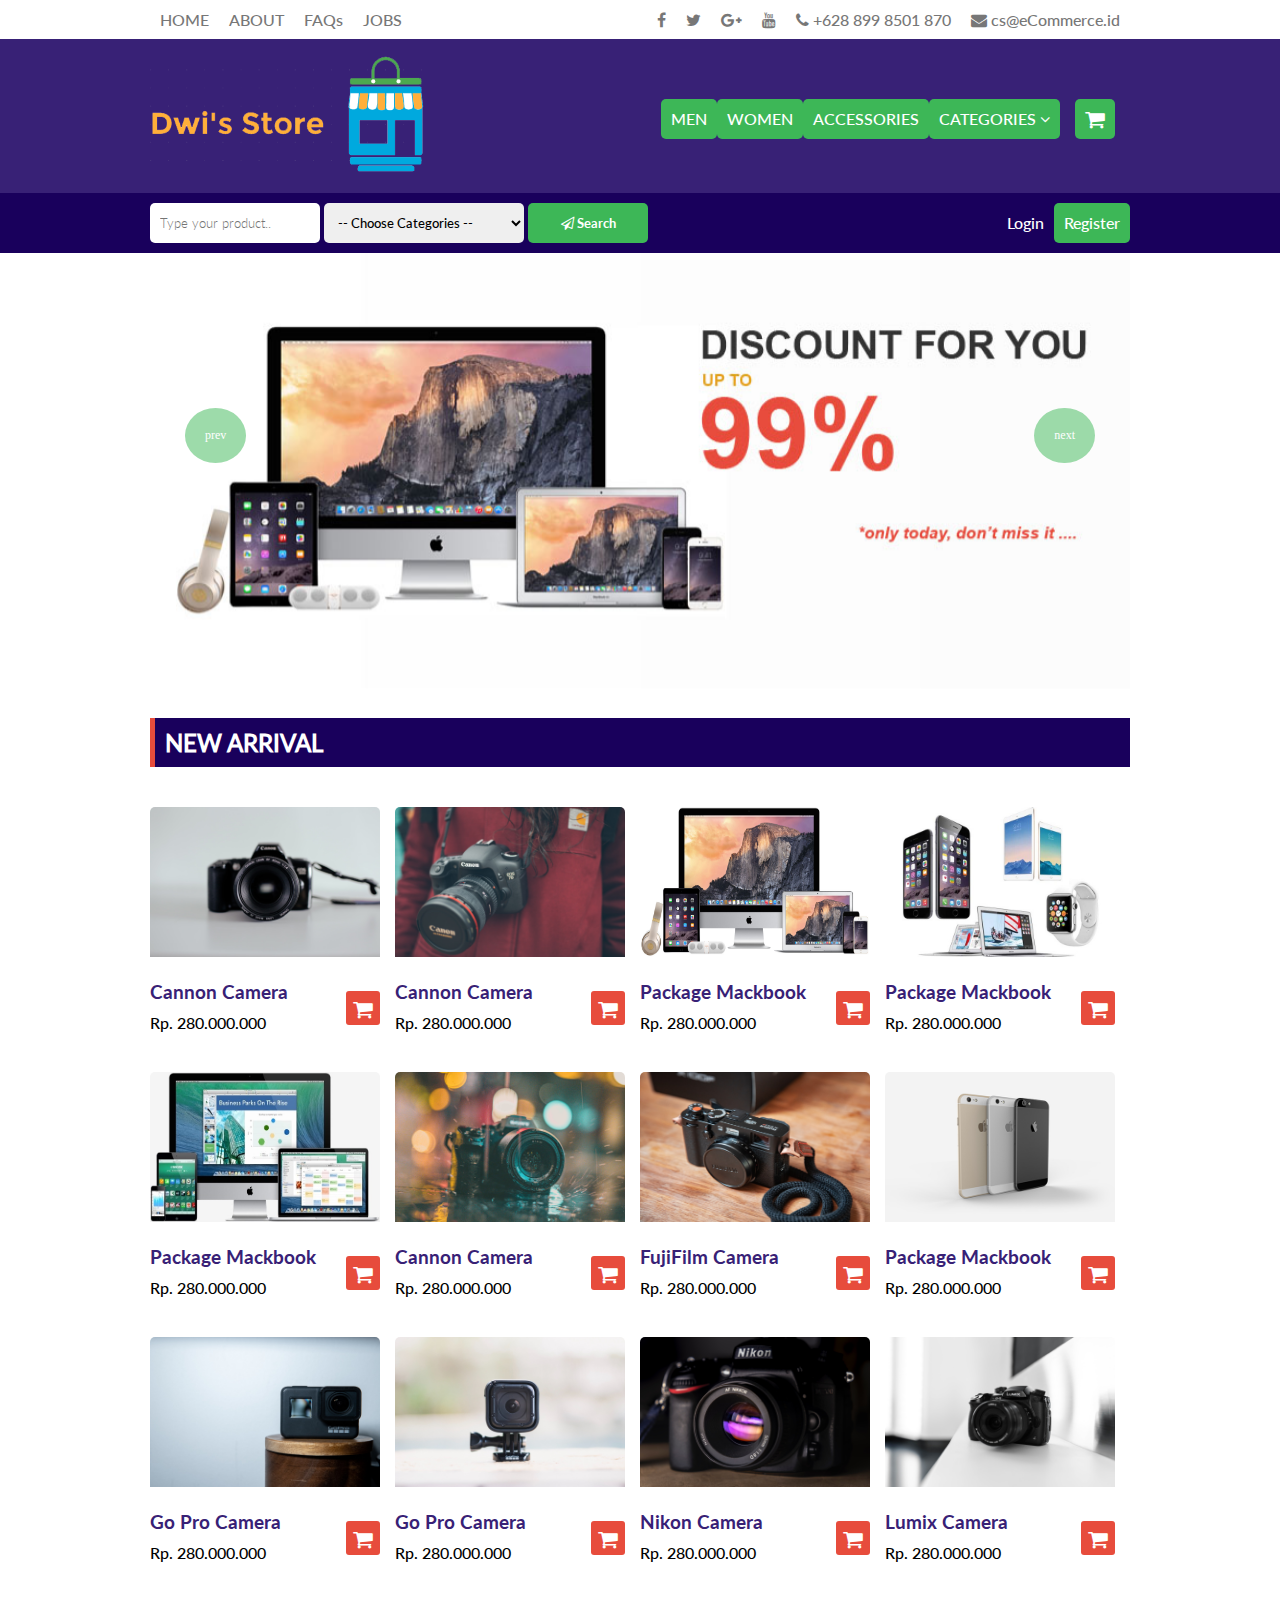
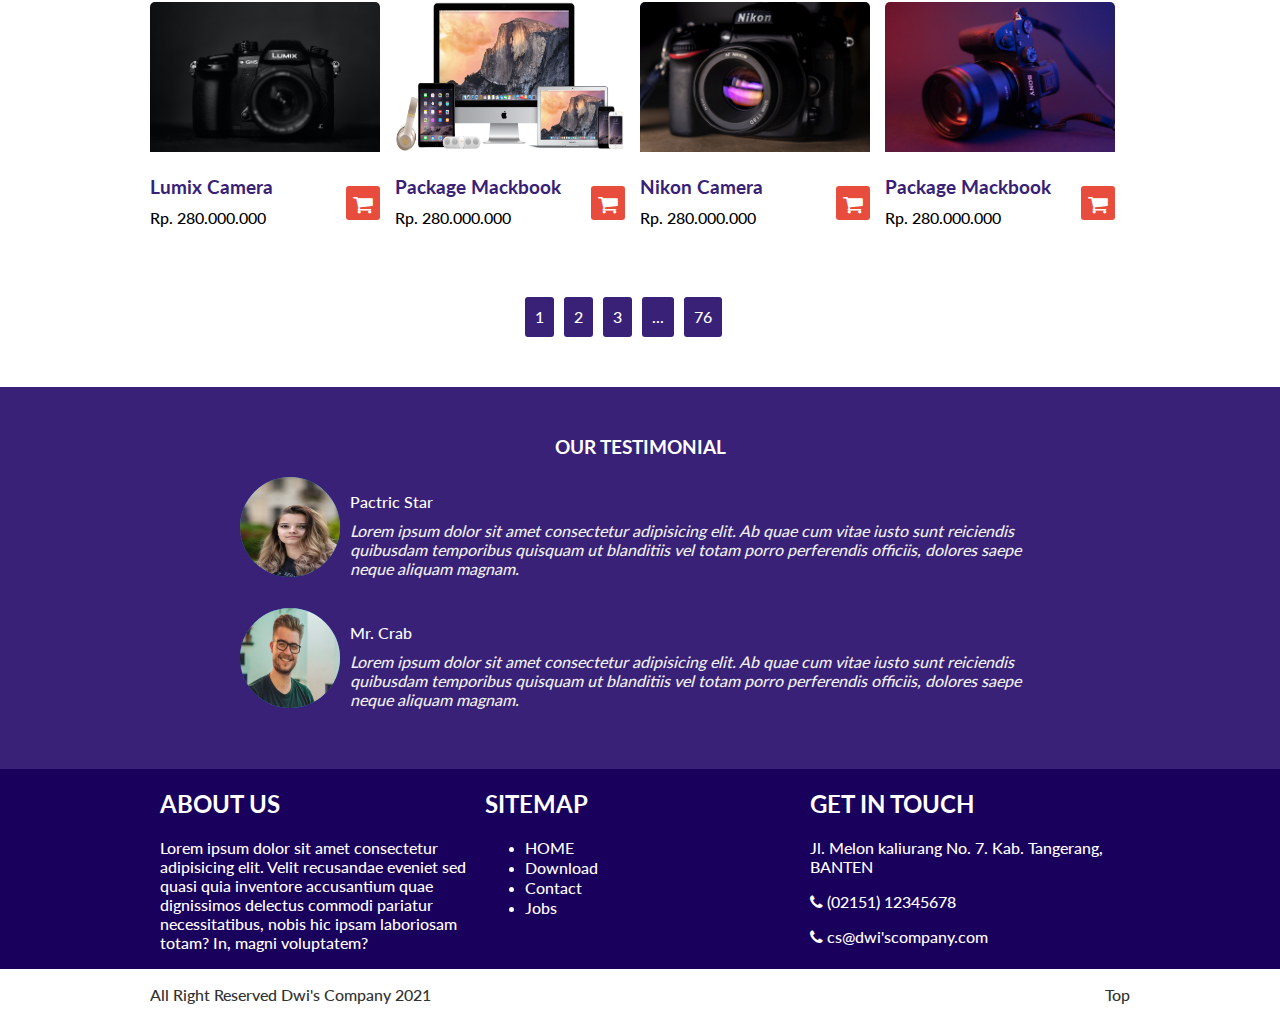
<file: index.html>
<!DOCTYPE html>
<html lang="en">
	<head>
		<title>E-Commerce</title>
		<meta charset="UTF-8" />
		<meta name="viewport" content="width=device-width, initial-scale=1" />
		<link type="text/css" rel="stylesheet" href="css/main.css" />
		<link type="text/css" rel="stylesheet" href="css/animate.css" />
		<link type="text/css" rel="stylesheet" href="css/font-awesome.min.css" />
		<link type="text/css" rel="stylesheet" href="css/owl.theme.css" />
		<link type="text/css" rel="stylesheet" href="css/owl.transitions.css" />
		<link type="text/css" rel="stylesheet" href="css/owl.carousel.css" />
	</head>
	<body>
		<!-- navbar-small -->
		<div class="navbar-small">
			<div class="container">
				<ul class="left">
					<li><a href="index.html">HOME</a></li>
					<li><a href="index.html">ABOUT</a></li>
					<li><a href="index.html">FAQs</a></li>
					<li><a href="index.html">JOBS</a></li>
				</ul>
				<ul class="right">
					<li>
						<a href="http://www.facebook.com"><i class="fa fa-facebook"></i></a>
					</li>
					<li>
						<a href="http://www.twitter.com"><i class="fa fa-twitter"></i></a>
					</li>
					<li>
						<a href="http://www.plus.google.com"
							><i class="fa fa-google-plus"></i
						></a>
					</li>
					<li>
						<a href="http://www.youtube.com"><i class="fa fa-youtube"></i></a>
					</li>
					<li>
						<a href="callto:"><i class="fa fa-phone"></i> +628 899 8501 870</a>
					</li>
					<li>
						<a href="mailto:98dwiyulianto@gmail.com"
							><i class="fa fa-envelope"></i> cs@eCommerce.id</a
						>
					</li>
				</ul>
			</div>
		</div>
		<!-- end navbar-small -->

		<!-- header -->
		<div class="header">
			<div class="container">
				<div class="logo">
					<a href="index.html"><img src="images/logo-dwistore.png" alt="" /></a>
				</div>
				<ul class="right">
					<li><a href="category.html">MEN</a></li>
					<li><a href="category.html">WOMEN</a></li>
					<li><a href="category.html">ACCESSORIES</a></li>
					<li>
						<a href="category.html"
							>CATEGORIES <i class="fa fa-angle-down"></i
						></a>
						<ul>
							<li><a href="category.html">TREND</a></li>
							<li><a href="category.html">OLD</a></li>
							<li><a href="category.html">MUZZY</a></li>
							<li><a href="category.html">OTHERS</a></li>
						</ul>
					</li>
					<li class="cart">
						<a href="cart.html"><i class="fa fa-shopping-cart fa-lg"></i></a>
					</li>
				</ul>
			</div>
		</div>
		<!-- end header -->

		<!-- header-small -->
		<div class="header-small">
			<div class="container">
				<div class="left">
					<form action="result.html" method="">
						<input
							type="text"
							name="name"
							class="field"
							placeholder="Type your product.."
						/>
						<select name="" id="" class="select">
							<option value="">-- Choose Categories --</option>
							<option value="">MEN</option>
							<option value="">WOMEN</option>
							<option value="">ACCESSORIES</option>
							<option value="">OTHER</option>
						</select>
						<button type="submit" class="submit">
							<i class="fa fa-send-o"></i> Search
						</button>
					</form>
				</div>
				<div class="right">
					<ul>
						<li><a href="login.html">Login</a></li>
						<li class="register"><a href="register.html">Register</a></li>
					</ul>
				</div>
			</div>
		</div>
		<!-- end header-small -->

		<!-- banner-slider -->
		<div class="banner-slider">
			<div class="container">
				<div id="owl-banner-slider" class="owl-carousel owl-theme">
					<div class="item">
						<img src="images/banner1.jpg" alt="Diskon Saat Ini" />
					</div>
					<div class="item">
						<img src="images/banner2.jpg" alt="Diskon Saat Ini" />
					</div>
					<div class="item">
						<img src="images/banner3.jpg" alt="Diskon Saat Ini" />
					</div>
					<div class="item">
						<img src="images/banner1.jpg" alt="Diskon Saat Ini" />
					</div>
					<div class="item">
						<img src="images/banner2.jpg" alt="Diskon Saat Ini" />
					</div>
					<div class="item">
						<img src="images/banner3.jpg" alt="Diskon Saat Ini" />
					</div>
				</div>
			</div>
		</div>
		<!-- end banner-slider -->

		<!-- content product -->
		<div class="content-product">
			<div class="container">
				<h2 class="header-title">NEW ARRIVAL</h2>
				<div class="product">
					<div class="image">
						<img src="images/product/Cannon-EF.jpg" alt="" />
					</div>
					<div class="text">
						<a href="detail.html">
							<h3>Cannon Camera</h3>
						</a>
						<p>Rp. 280.000.000</p>
						<a href="detail.html" class="cart">
							<i class="fa fa-shopping-cart fa-lg"></i>
						</a>
					</div>
				</div>
				<div class="product">
					<div class="image">
						<img src="images/product/Cannon-EOS7D.jpg" alt="" />
					</div>
					<div class="text">
						<a href="detail.html">
							<h3>Cannon Camera</h3>
						</a>
						<p>Rp. 280.000.000</p>
						<a href="detail.html" class="cart">
							<i class="fa fa-shopping-cart fa-lg"></i>
						</a>
					</div>
				</div>
				<div class="product">
					<div class="image">
						<img src="images/produk1.jpg" alt="" />
					</div>
					<div class="text">
						<a href="detail.html">
							<h3>Package Mackbook</h3>
						</a>
						<p>Rp. 280.000.000</p>
						<a href="detail.html" class="cart">
							<i class="fa fa-shopping-cart fa-lg"></i>
						</a>
					</div>
				</div>
				<div class="product">
					<div class="image">
						<img src="images/produk2.jpg" alt="" />
					</div>
					<div class="text">
						<a href="detail.html">
							<h3>Package Mackbook</h3>
						</a>
						<p>Rp. 280.000.000</p>
						<a href="detail.html" class="cart">
							<i class="fa fa-shopping-cart fa-lg"></i>
						</a>
					</div>
				</div>
				<div class="product">
					<div class="image">
						<img src="images/produk3.jpg" alt="" />
					</div>
					<div class="text">
						<a href="detail.html">
							<h3>Package Mackbook</h3>
						</a>
						<p>Rp. 280.000.000</p>
						<a href="detail.html" class="cart">
							<i class="fa fa-shopping-cart fa-lg"></i>
						</a>
					</div>
				</div>
				<div class="product">
					<div class="image">
						<img src="images/product/CANNON-WATER.jpg" alt="" />
					</div>
					<div class="text">
						<a href="detail.html">
							<h3>Cannon Camera</h3>
						</a>
						<p>Rp. 280.000.000</p>
						<a href="#" class="cart">
							<i class="fa fa-shopping-cart fa-lg"></i>
						</a>
					</div>
				</div>
				<div class="product">
					<div class="image">
						<img src="images/product/fUJIFILM-x100.jpg" alt="" />
					</div>
					<div class="text">
						<a href="detail.html">
							<h3>FujiFilm Camera</h3>
						</a>
						<p>Rp. 280.000.000</p>
						<a href="detail.html" class="cart">
							<i class="fa fa-shopping-cart fa-lg"></i>
						</a>
					</div>
				</div>
				<div class="product">
					<div class="image">
						<img src="images/produk6.png" alt="" />
					</div>
					<div class="text">
						<a href="detail.html">
							<h3>Package Mackbook</h3>
						</a>
						<p>Rp. 280.000.000</p>
						<a href="#" class="cart">
							<i class="fa fa-shopping-cart fa-lg"></i>
						</a>
					</div>
				</div>
				<div class="product">
					<div class="image">
						<img src="images/product/Go-Pro-Hero9-Black.jpg" alt="" />
					</div>
					<div class="text">
						<a href="detail.html">
							<h3>Go Pro Camera</h3>
						</a>
						<p>Rp. 280.000.000</p>
						<a href="detail.html" class="cart">
							<i class="fa fa-shopping-cart fa-lg"></i>
						</a>
					</div>
				</div>
				<div class="product">
					<div class="image">
						<img src="images/product/Go-ProMax.jpg" alt="" />
					</div>
					<div class="text">
						<a href="detail.html">
							<h3>Go Pro Camera</h3>
						</a>
						<p>Rp. 280.000.000</p>
						<a href="detail.html" class="cart">
							<i class="fa fa-shopping-cart fa-lg"></i>
						</a>
					</div>
				</div>
				<div class="product">
					<div class="image">
						<img src="images/product/Nikon-AF.jpg" alt="" />
					</div>
					<div class="text">
						<a href="detail.html">
							<h3>Nikon Camera</h3>
						</a>
						<p>Rp. 280.000.000</p>
						<a href="#" class="cart">
							<i class="fa fa-shopping-cart fa-lg"></i>
						</a>
					</div>
				</div>
				<div class="product">
					<div class="image">
						<img src="images/product/LUMIX-GH5S.jpg" alt="" />
					</div>
					<div class="text">
						<a href="detail.html">
							<h3>Lumix Camera</h3>
						</a>
						<p>Rp. 280.000.000</p>
						<a href="detail.html" class="cart">
							<i class="fa fa-shopping-cart fa-lg"></i>
						</a>
					</div>
				</div>
				<div class="product">
					<div class="image">
						<img src="images/product/LUMIX-GH5.jpg" alt="" />
					</div>
					<div class="text">
						<a href="detail.html">
							<h3>Lumix Camera</h3>
						</a>
						<p>Rp. 280.000.000</p>
						<a href="detail.html" class="cart">
							<i class="fa fa-shopping-cart fa-lg"></i>
						</a>
					</div>
				</div>
				<div class="product">
					<div class="image">
						<img src="images/produk1.jpg" alt="" />
					</div>
					<div class="text">
						<a href="detail.html">
							<h3>Package Mackbook</h3>
						</a>
						<p>Rp. 280.000.000</p>
						<a href="detail.html" class="cart">
							<i class="fa fa-shopping-cart fa-lg"></i>
						</a>
					</div>
				</div>
				<div class="product">
					<div class="image">
						<img src="images/product/Nikon-AF.jpg" alt="" />
					</div>
					<div class="text">
						<a href="detail.html">
							<h3>Nikon Camera</h3>
						</a>
						<p>Rp. 280.000.000</p>
						<a href="detail.html" class="cart">
							<i class="fa fa-shopping-cart fa-lg"></i>
						</a>
					</div>
				</div>
				<div class="product">
					<div class="image">
						<img src="images/product/SONY-RX.jpg" alt="" />
					</div>
					<div class="text">
						<a href="detail.html">
							<h3>Package Mackbook</h3>
						</a>
						<p>Rp. 280.000.000</p>
						<a href="detail.html" class="cart">
							<i class="fa fa-shopping-cart fa-lg"></i>
						</a>
					</div>
				</div>
			</div>
			<div class="indicator">
				<ul>
					<li><a href="#">1</a></li>
					<li><a href="#">2</a></li>
					<li><a href="#">3</a></li>
					<li><a href="#">...</a></li>
					<li><a href="#">76</a></li>
				</ul>
			</div>
		</div>
		<!-- end content product -->

		<!-- testimonial -->
		<div class="testimonial">
			<div class="container">
				<h3 class="header-title">OUR TESTIMONIAL</h3>
				<div class="content">
					<img src="images/testi1.jpg" class="avatar" alt="" />
					<div class="nama">Pactric Star</div>
					<p class="text">
						Lorem ipsum dolor sit amet consectetur adipisicing elit. Ab quae cum
						vitae iusto sunt reiciendis quibusdam temporibus quisquam ut
						blanditiis vel totam porro perferendis officiis, dolores saepe neque
						aliquam magnam.
					</p>
				</div>
				<div class="content">
					<img src="images/testi2.jpg" class="avatar" alt="" />
					<div class="nama">Mr. Crab</div>
					<p class="text">
						Lorem ipsum dolor sit amet consectetur adipisicing elit. Ab quae cum
						vitae iusto sunt reiciendis quibusdam temporibus quisquam ut
						blanditiis vel totam porro perferendis officiis, dolores saepe neque
						aliquam magnam.
					</p>
				</div>
			</div>
		</div>
		<!-- end testimonial -->

		<!-- mega-footer -->
		<div class="mega-footer">
			<div class="container">
				<div class="content">
					<h2>ABOUT US</h2>
					<p>
						Lorem ipsum dolor sit amet consectetur adipisicing elit. Velit
						recusandae eveniet sed quasi quia inventore accusantium quae
						dignissimos delectus commodi pariatur necessitatibus, nobis hic
						ipsam laboriosam totam? In, magni voluptatem?
					</p>
				</div>
				<div class="content">
					<h2>SITEMAP</h2>
					<ul>
						<li><a href="#">HOME</a></li>
						<li><a href="#">Download</a></li>
						<li><a href="#">Contact</a></li>
						<li><a href="#">Jobs</a></li>
					</ul>
				</div>
				<div class="content">
					<h2>GET IN TOUCH</h2>
					<p>Jl. Melon kaliurang No. 7. Kab. Tangerang, BANTEN</p>
					<p><i class="fa fa-phone"></i> (02151) 12345678</p>
					<p><i class="fa fa-phone"></i> cs@dwi'scompany.com</p>
				</div>
			</div>
		</div>
		<!-- end mega-footer -->

		<!-- small footer -->
		<div class="small-footer">
			<div class="container">
				<p class="copyright">All Right Reserved Dwi's Company 2021</p>
				<p class="link"><a href="#">Top</a></p>
			</div>
		</div>
		<!-- end small footer -->

		<script src="js/jquery-1.11.3.min.js"></script>
		<script src="js/owl.carousel.min.js"></script>
		<script src="js/wow.js"></script>
		<script src="js/main.js"></script>
	</body>
</html>
</file>
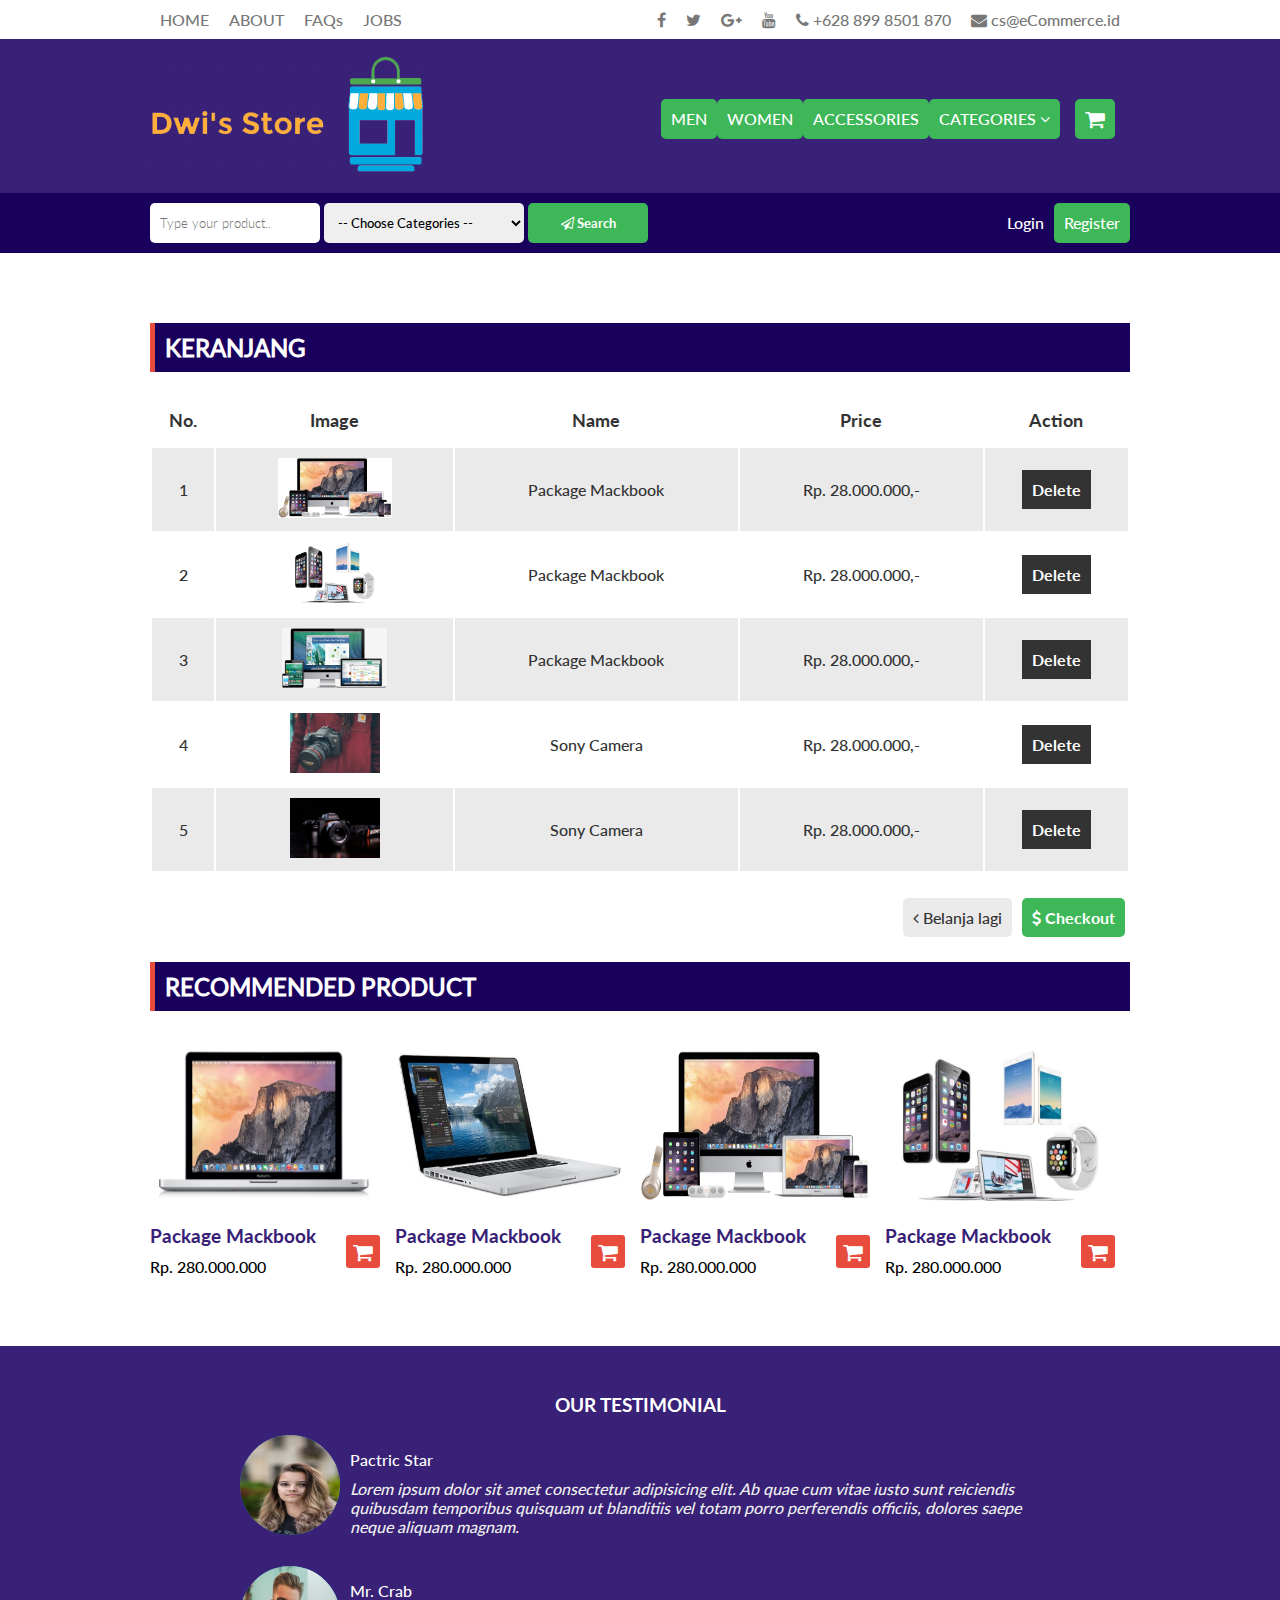
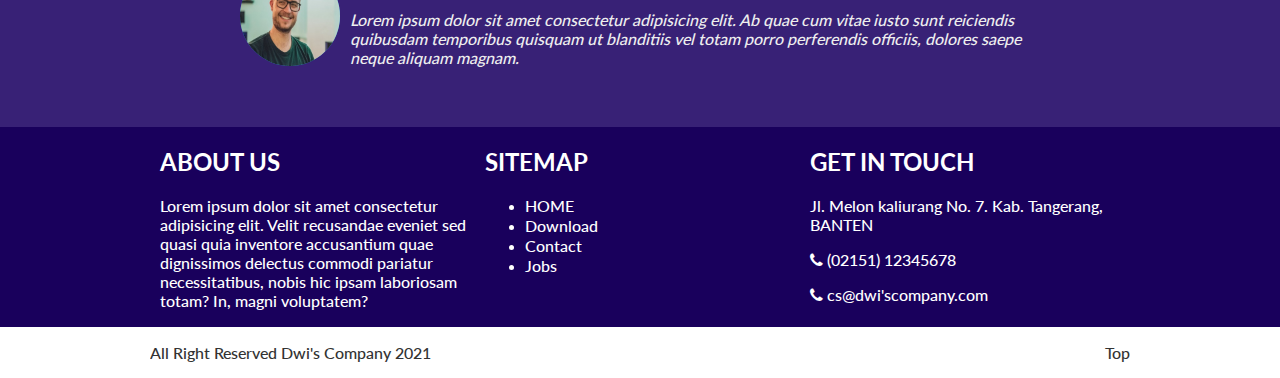
<file: cart.html>
<!DOCTYPE html>
<html lang="en">
	<head>
		<title>E-Commerce</title>
		<meta charset="UTF-8" />
		<meta name="viewport" content="width=device-width, initial-scale=1" />
		<link type="text/css" rel="stylesheet" href="css/main.css" />
		<link type="text/css" rel="stylesheet" href="css/animate.css" />
		<link type="text/css" rel="stylesheet" href="css/font-awesome.min.css" />
		<link type="text/css" rel="stylesheet" href="css/owl.theme.css" />
		<link type="text/css" rel="stylesheet" href="css/owl.transitions.css" />
		<link type="text/css" rel="stylesheet" href="css/owl.carousel.css" />
	</head>
	<body>
		<!-- navbar-small -->
		<div class="navbar-small">
			<div class="container">
				<ul class="left">
					<li><a href="index.html">HOME</a></li>
					<li><a href="index.html">ABOUT</a></li>
					<li><a href="index.html">FAQs</a></li>
					<li><a href="index.html">JOBS</a></li>
				</ul>
				<ul class="right">
					<li>
						<a href="http://www.facebook.com"><i class="fa fa-facebook"></i></a>
					</li>
					<li>
						<a href="http://www.twitter.com"><i class="fa fa-twitter"></i></a>
					</li>
					<li>
						<a href="http://www.plus.google.com"
							><i class="fa fa-google-plus"></i
						></a>
					</li>
					<li>
						<a href="http://www.youtube.com"><i class="fa fa-youtube"></i></a>
					</li>
					<li>
						<a href="callto:"><i class="fa fa-phone"></i> +628 899 8501 870</a>
					</li>
					<li>
						<a href="mailto:98dwiyulianto@gmail.com"
							><i class="fa fa-envelope"></i> cs@eCommerce.id</a
						>
					</li>
				</ul>
			</div>
		</div>
		<!-- end navbar-small -->

		<!-- header -->
		<div class="header">
			<div class="container">
				<div class="logo">
					<a href="index.html"><img src="images/logo-dwistore.png" alt="" /></a>
				</div>
				<ul class="right">
					<li><a href="category.html">MEN</a></li>
					<li><a href="category.html">WOMEN</a></li>
					<li><a href="category.html">ACCESSORIES</a></li>
					<li>
						<a href="category.html"
							>CATEGORIES <i class="fa fa-angle-down"></i
						></a>
						<ul>
							<li><a href="category.html">TREND</a></li>
							<li><a href="category.html">OLD</a></li>
							<li><a href="category.html">MUZZY</a></li>
							<li><a href="category.html">OTHERS</a></li>
						</ul>
					</li>
					<li class="cart">
						<a href="cart.html"><i class="fa fa-shopping-cart fa-lg"></i></a>
					</li>
				</ul>
			</div>
		</div>
		<!-- end header -->

		<!-- header-small -->
		<div class="header-small">
			<div class="container">
				<div class="left">
					<form action="result.html" method="">
						<input
							type="text"
							name="name"
							class="field"
							placeholder="Type your product.."
						/>
						<select name="" id="" class="select">
							<option value="">-- Choose Categories --</option>
							<option value="">MEN</option>
							<option value="">WOMEN</option>
							<option value="">ACCESSORIES</option>
							<option value="">OTHER</option>
						</select>
						<button type="submit" class="submit">
							<i class="fa fa-send-o"></i> Search
						</button>
					</form>
				</div>
				<div class="right">
					<ul>
						<li><a href="login.html">Login</a></li>
						<li class="register"><a href="register.html">Register</a></li>
					</ul>
				</div>
			</div>
		</div>
		<!-- end header-small -->

		<!-- keranjang product -->
		<div class="keranjang-product">
			<div class="container">
				<h2 class="header-title">KERANJANG</h2>
				<table>
					<thead>
						<tr>
							<td>No.</td>
							<td>Image</td>
							<td>Name</td>
							<td>Price</td>
							<td>Action</td>
						</tr>
					</thead>
					<tbody>
						<tr>
							<td>1</td>
							<td><img src="images/produk1.jpg" alt="Package Mackbook" /></td>
							<td>Package Mackbook</td>
							<td>Rp. 28.000.000,-</td>
							<td><a href="#" class="action">Delete</a></td>
						</tr>
						<tr>
							<td>2</td>
							<td><img src="images/produk2.jpg" alt="Package Mackbook" /></td>
							<td>Package Mackbook</td>
							<td>Rp. 28.000.000,-</td>
							<td><a href="#" class="action">Delete</a></td>
						</tr>
						<tr>
							<td>3</td>
							<td><img src="images/produk3.jpg" alt="Package Mackbook" /></td>
							<td>Package Mackbook</td>
							<td>Rp. 28.000.000,-</td>
							<td><a href="#" class="action">Delete</a></td>
						</tr>
						<tr>
							<td>4</td>
							<td>
								<img
									src="images/product/Cannon-EOS7D.jpg"
									alt="Package Mackbook"
								/>
							</td>
							<td>Sony Camera</td>
							<td>Rp. 28.000.000,-</td>
							<td><a href="#" class="action">Delete</a></td>
						</tr>
						<tr>
							<td>5</td>
							<td>
								<img src="images/product/Sony-CV.jpg" alt="Package Mackbook" />
							</td>
							<td>Sony Camera</td>
							<td>Rp. 28.000.000,-</td>
							<td><a href="#" class="action">Delete</a></td>
						</tr>
					</tbody>
				</table>

				<a href="#" class="checkout"><i class="fa fa-dollar"></i> Checkout</a>
				<a href="#" class="shopping"
					><i class="fa fa-angle-left"></i> Belanja lagi</a
				>
			</div>
		</div>
		<!-- end keranjang product -->

		<!-- content product -->
		<div class="content-product">
			<div class="container">
				<h2 class="header-title">RECOMMENDED PRODUCT</h2>
				<div class="product">
					<div class="image">
						<img src="images/produk8.jpg" alt="" />
					</div>
					<div class="text">
						<a href="detail.html">
							<h3>Package Mackbook</h3>
						</a>
						<p>Rp. 280.000.000</p>
						<a href="#" class="cart">
							<i class="fa fa-shopping-cart fa-lg"></i>
						</a>
					</div>
				</div>
				<div class="product">
					<div class="image">
						<img src="images/produk9.jpg" alt="" />
					</div>
					<div class="text">
						<a href="detail.html">
							<h3>Package Mackbook</h3>
						</a>
						<p>Rp. 280.000.000</p>
						<a href="#" class="cart">
							<i class="fa fa-shopping-cart fa-lg"></i>
						</a>
					</div>
				</div>
				<div class="product">
					<div class="image">
						<img src="images/produk1.jpg" alt="" />
					</div>
					<div class="text">
						<a href="detail.html">
							<h3>Package Mackbook</h3>
						</a>
						<p>Rp. 280.000.000</p>
						<a href="#" class="cart">
							<i class="fa fa-shopping-cart fa-lg"></i>
						</a>
					</div>
				</div>
				<div class="product">
					<div class="image">
						<img src="images/produk2.jpg" alt="" />
					</div>
					<div class="text">
						<a href="detail.html">
							<h3>Package Mackbook</h3>
						</a>
						<p>Rp. 280.000.000</p>
						<a href="#" class="cart">
							<i class="fa fa-shopping-cart fa-lg"></i>
						</a>
					</div>
				</div>
			</div>
		</div>
		<!-- end content product -->

		<!-- testimonial -->
		<div class="testimonial">
			<div class="container">
				<h3 class="header-title">OUR TESTIMONIAL</h3>
				<div class="content">
					<img src="images/testi1.jpg" class="avatar" alt="" />
					<div class="nama">Pactric Star</div>
					<p class="text">
						Lorem ipsum dolor sit amet consectetur adipisicing elit. Ab quae cum
						vitae iusto sunt reiciendis quibusdam temporibus quisquam ut
						blanditiis vel totam porro perferendis officiis, dolores saepe neque
						aliquam magnam.
					</p>
				</div>
				<div class="content">
					<img src="images/testi2.jpg" class="avatar" alt="" />
					<div class="nama">Mr. Crab</div>
					<p class="text">
						Lorem ipsum dolor sit amet consectetur adipisicing elit. Ab quae cum
						vitae iusto sunt reiciendis quibusdam temporibus quisquam ut
						blanditiis vel totam porro perferendis officiis, dolores saepe neque
						aliquam magnam.
					</p>
				</div>
			</div>
		</div>
		<!-- end testimonial -->

		<!-- mega-footer -->
		<div class="mega-footer">
			<div class="container">
				<div class="content">
					<h2>ABOUT US</h2>
					<p>
						Lorem ipsum dolor sit amet consectetur adipisicing elit. Velit
						recusandae eveniet sed quasi quia inventore accusantium quae
						dignissimos delectus commodi pariatur necessitatibus, nobis hic
						ipsam laboriosam totam? In, magni voluptatem?
					</p>
				</div>
				<div class="content">
					<h2>SITEMAP</h2>
					<ul>
						<li><a href="#">HOME</a></li>
						<li><a href="#">Download</a></li>
						<li><a href="#">Contact</a></li>
						<li><a href="#">Jobs</a></li>
					</ul>
				</div>
				<div class="content">
					<h2>GET IN TOUCH</h2>
					<p>Jl. Melon kaliurang No. 7. Kab. Tangerang, BANTEN</p>
					<p><i class="fa fa-phone"></i> (02151) 12345678</p>
					<p><i class="fa fa-phone"></i> cs@dwi'scompany.com</p>
				</div>
			</div>
		</div>
		<!-- end mega-footer -->

		<!-- small footer -->
		<div class="small-footer">
			<div class="container">
				<p class="copyright">All Right Reserved Dwi's Company 2021</p>
				<p class="link"><a href="#">Top</a></p>
			</div>
		</div>
		<!-- end small footer -->

		<script src="js/jquery-1.11.3.min.js"></script>
		<script src="js/owl.carousel.min.js"></script>
		<script src="js/wow.js"></script>
		<script src="js/main.js"></script>
	</body>
</html>
</file>
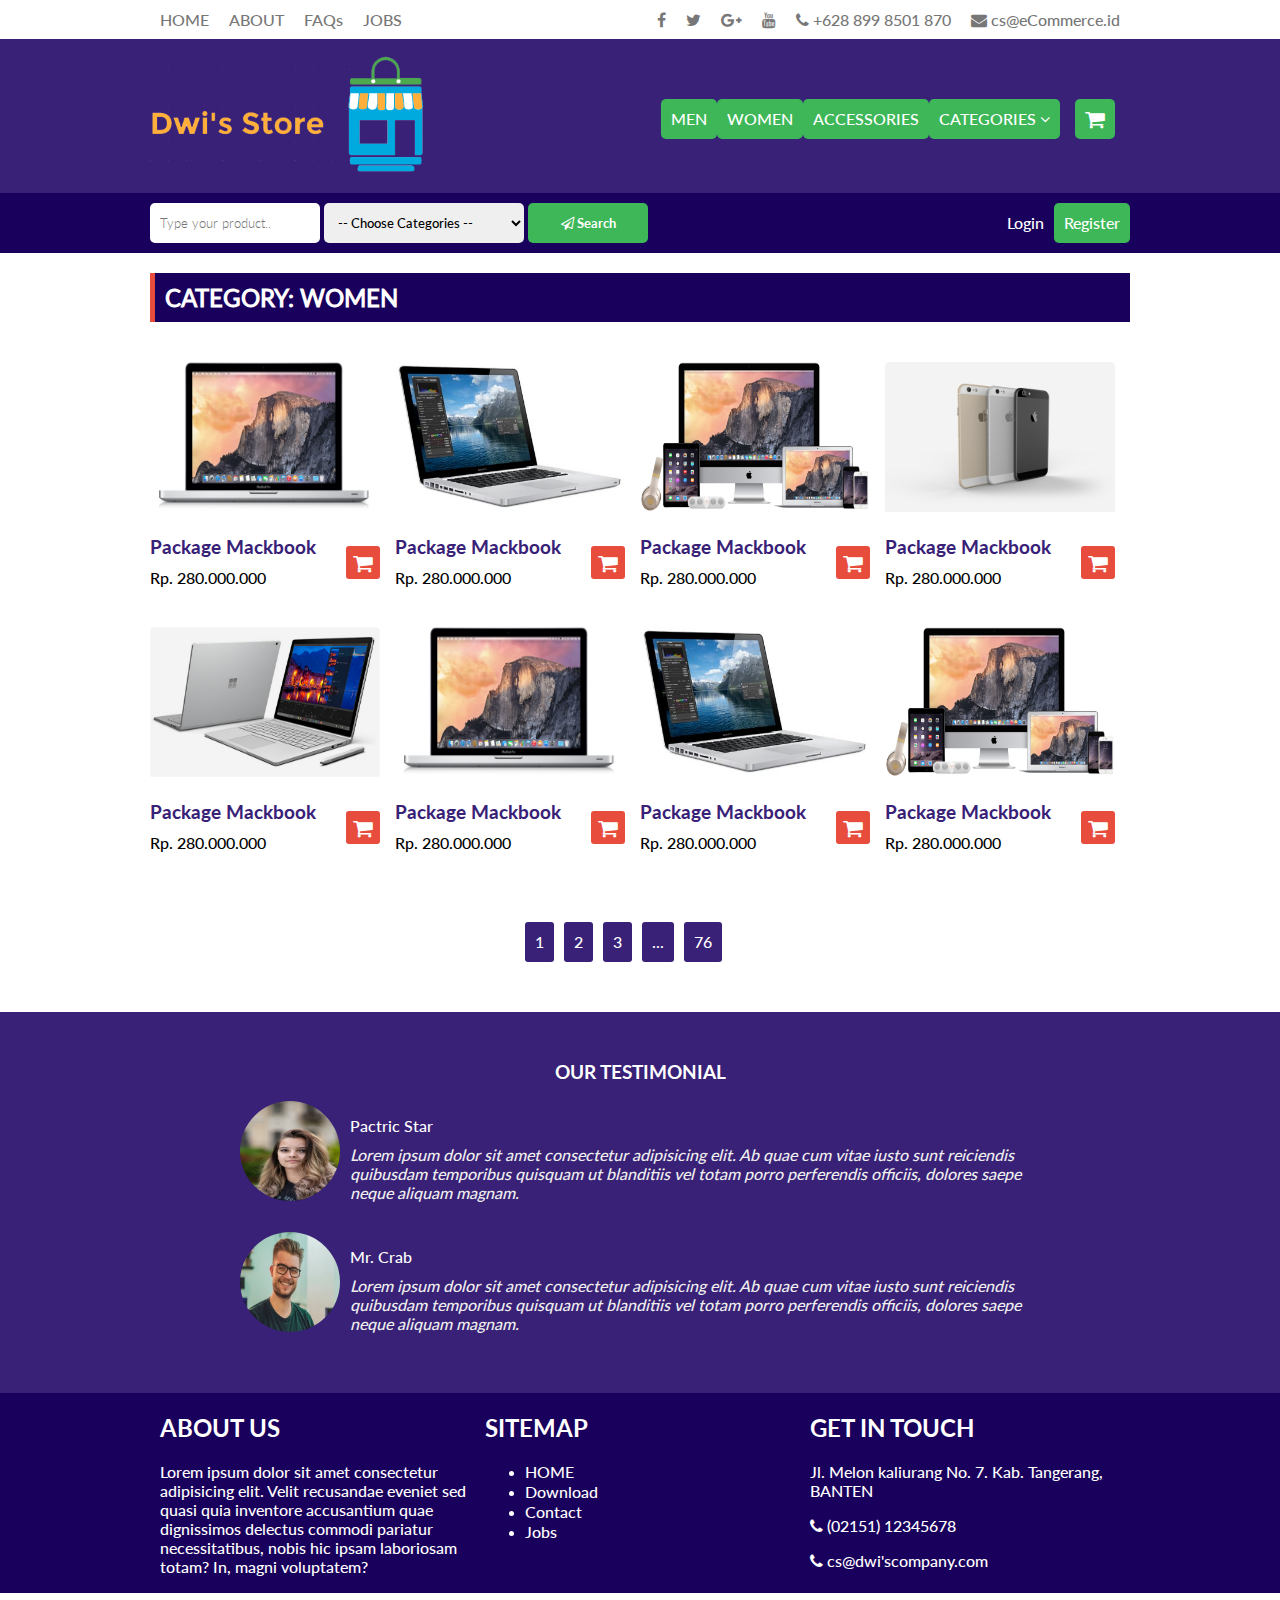
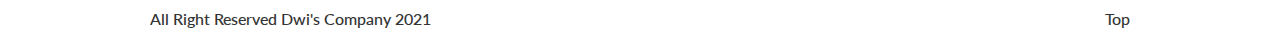
<file: category.html>
<!DOCTYPE html>
<html lang="en">
	<head>
		<title>E-Commerce</title>
		<meta charset="UTF-8" />
		<meta name="viewport" content="width=device-width, initial-scale=1" />
		<link type="text/css" rel="stylesheet" href="css/main.css" />
		<link type="text/css" rel="stylesheet" href="css/animate.css" />
		<link type="text/css" rel="stylesheet" href="css/font-awesome.min.css" />
		<link type="text/css" rel="stylesheet" href="css/owl.theme.css" />
		<link type="text/css" rel="stylesheet" href="css/owl.transitions.css" />
		<link type="text/css" rel="stylesheet" href="css/owl.carousel.css" />
	</head>
	<body>
		<!-- navbar-small -->
		<div class="navbar-small">
			<div class="container">
				<ul class="left">
					<li><a href="index.html">HOME</a></li>
					<li><a href="index.html">ABOUT</a></li>
					<li><a href="index.html">FAQs</a></li>
					<li><a href="index.html">JOBS</a></li>
				</ul>
				<ul class="right">
					<li>
						<a href="http://www.facebook.com"><i class="fa fa-facebook"></i></a>
					</li>
					<li>
						<a href="http://www.twitter.com"><i class="fa fa-twitter"></i></a>
					</li>
					<li>
						<a href="http://www.plus.google.com"
							><i class="fa fa-google-plus"></i
						></a>
					</li>
					<li>
						<a href="http://www.youtube.com"><i class="fa fa-youtube"></i></a>
					</li>
					<li>
						<a href="callto:"><i class="fa fa-phone"></i> +628 899 8501 870</a>
					</li>
					<li>
						<a href="mailto:98dwiyulianto@gmail.com"
							><i class="fa fa-envelope"></i> cs@eCommerce.id</a
						>
					</li>
				</ul>
			</div>
		</div>
		<!-- end navbar-small -->

		<!-- header -->
		<div class="header">
			<div class="container">
				<div class="logo">
					<a href="index.html"><img src="images/logo-dwistore.png" alt="" /></a>
				</div>
				<ul class="right">
					<li><a href="category.html">MEN</a></li>
					<li><a href="category.html">WOMEN</a></li>
					<li><a href="category.html">ACCESSORIES</a></li>
					<li>
						<a href="category.html"
							>CATEGORIES <i class="fa fa-angle-down"></i
						></a>
						<ul>
							<li><a href="category.html">TREND</a></li>
							<li><a href="category.html">OLD</a></li>
							<li><a href="category.html">MUZZY</a></li>
							<li><a href="category.html">OTHERS</a></li>
						</ul>
					</li>
					<li class="cart">
						<a href="cart.html"><i class="fa fa-shopping-cart fa-lg"></i></a>
					</li>
				</ul>
			</div>
		</div>
		<!-- end header -->

		<!-- header-small -->
		<div class="header-small">
			<div class="container">
				<div class="left">
					<form action="result.html" method="">
						<input
							type="text"
							name="name"
							class="field"
							placeholder="Type your product.."
						/>
						<select name="" id="" class="select">
							<option value="">-- Choose Categories --</option>
							<option value="">MEN</option>
							<option value="">WOMEN</option>
							<option value="">ACCESSORIES</option>
							<option value="">OTHER</option>
						</select>
						<button type="submit" class="submit">
							<i class="fa fa-send-o"></i> Search
						</button>
					</form>
				</div>
				<div class="right">
					<ul>
						<li><a href="login.html">Login</a></li>
						<li class="register"><a href="register.html">Register</a></li>
					</ul>
				</div>
			</div>
		</div>
		<!-- end header-small -->

		<!-- content product -->
		<div class="content-product">
			<div class="container">
				<h2 class="header-title">CATEGORY: WOMEN</h2>
				<div class="product">
					<div class="image">
						<img src="images/produk8.jpg" alt="" />
					</div>
					<div class="text">
						<a href="detail.html">
							<h3>Package Mackbook</h3>
						</a>
						<p>Rp. 280.000.000</p>
						<a href="detail.html" class="cart">
							<i class="fa fa-shopping-cart fa-lg"></i>
						</a>
					</div>
				</div>
				<div class="product">
					<div class="image">
						<img src="images/produk9.jpg" alt="" />
					</div>
					<div class="text">
						<a href="detail.html">
							<h3>Package Mackbook</h3>
						</a>
						<p>Rp. 280.000.000</p>
						<a href="detail.html" class="cart">
							<i class="fa fa-shopping-cart fa-lg"></i>
						</a>
					</div>
				</div>
				<div class="product">
					<div class="image">
						<img src="images/produk1.jpg" alt="" />
					</div>
					<div class="text">
						<a href="detail.html">
							<h3>Package Mackbook</h3>
						</a>
						<p>Rp. 280.000.000</p>
						<a href="detail.html" class="cart">
							<i class="fa fa-shopping-cart fa-lg"></i>
						</a>
					</div>
				</div>
				<div class="product">
					<div class="image">
						<img src="images/produk6.png" alt="" />
					</div>
					<div class="text">
						<a href="detail.html">
							<h3>Package Mackbook</h3>
						</a>
						<p>Rp. 280.000.000</p>
						<a href="#" class="cart">
							<i class="fa fa-shopping-cart fa-lg"></i>
						</a>
					</div>
				</div>
				<div class="product">
					<div class="image">
						<img src="images/produk7.png" alt="" />
					</div>
					<div class="text">
						<a href="detail.html">
							<h3>Package Mackbook</h3>
						</a>
						<p>Rp. 280.000.000</p>
						<a href="detail.html" class="cart">
							<i class="fa fa-shopping-cart fa-lg"></i>
						</a>
					</div>
				</div>
				<div class="product">
					<div class="image">
						<img src="images/produk8.jpg" alt="" />
					</div>
					<div class="text">
						<a href="detail.html">
							<h3>Package Mackbook</h3>
						</a>
						<p>Rp. 280.000.000</p>
						<a href="detail.html" class="cart">
							<i class="fa fa-shopping-cart fa-lg"></i>
						</a>
					</div>
				</div>
				<div class="product">
					<div class="image">
						<img src="images/produk9.jpg" alt="" />
					</div>
					<div class="text">
						<a href="detail.html">
							<h3>Package Mackbook</h3>
						</a>
						<p>Rp. 280.000.000</p>
						<a href="#" class="cart">
							<i class="fa fa-shopping-cart fa-lg"></i>
						</a>
					</div>
				</div>
				<div class="product">
					<div class="image">
						<img src="images/produk1.jpg" alt="" />
					</div>
					<div class="text">
						<a href="detail.html">
							<h3>Package Mackbook</h3>
						</a>
						<p>Rp. 280.000.000</p>
						<a href="detail.html" class="cart">
							<i class="fa fa-shopping-cart fa-lg"></i>
						</a>
					</div>
				</div>
			</div>
			<div class="indicator">
				<ul>
					<li><a href="#">1</a></li>
					<li><a href="#">2</a></li>
					<li><a href="#">3</a></li>
					<li><a href="#">...</a></li>
					<li><a href="#">76</a></li>
				</ul>
			</div>
		</div>
		<!-- end content product -->

		<!-- testimonial -->
		<div class="testimonial">
			<div class="container">
				<h3 class="header-title">OUR TESTIMONIAL</h3>
				<div class="content">
					<img src="images/testi1.jpg" class="avatar" alt="" />
					<div class="nama">Pactric Star</div>
					<p class="text">
						Lorem ipsum dolor sit amet consectetur adipisicing elit. Ab quae cum
						vitae iusto sunt reiciendis quibusdam temporibus quisquam ut
						blanditiis vel totam porro perferendis officiis, dolores saepe neque
						aliquam magnam.
					</p>
				</div>
				<div class="content">
					<img src="images/testi2.jpg" class="avatar" alt="" />
					<div class="nama">Mr. Crab</div>
					<p class="text">
						Lorem ipsum dolor sit amet consectetur adipisicing elit. Ab quae cum
						vitae iusto sunt reiciendis quibusdam temporibus quisquam ut
						blanditiis vel totam porro perferendis officiis, dolores saepe neque
						aliquam magnam.
					</p>
				</div>
			</div>
		</div>
		<!-- end testimonial -->

		<!-- mega-footer -->
		<div class="mega-footer">
			<div class="container">
				<div class="content">
					<h2>ABOUT US</h2>
					<p>
						Lorem ipsum dolor sit amet consectetur adipisicing elit. Velit
						recusandae eveniet sed quasi quia inventore accusantium quae
						dignissimos delectus commodi pariatur necessitatibus, nobis hic
						ipsam laboriosam totam? In, magni voluptatem?
					</p>
				</div>
				<div class="content">
					<h2>SITEMAP</h2>
					<ul>
						<li><a href="#">HOME</a></li>
						<li><a href="#">Download</a></li>
						<li><a href="#">Contact</a></li>
						<li><a href="#">Jobs</a></li>
					</ul>
				</div>
				<div class="content">
					<h2>GET IN TOUCH</h2>
					<p>Jl. Melon kaliurang No. 7. Kab. Tangerang, BANTEN</p>
					<p><i class="fa fa-phone"></i> (02151) 12345678</p>
					<p><i class="fa fa-phone"></i> cs@dwi'scompany.com</p>
				</div>
			</div>
		</div>
		<!-- end mega-footer -->

		<!-- small footer -->
		<div class="small-footer">
			<div class="container">
				<p class="copyright">All Right Reserved Dwi's Company 2021</p>
				<p class="link"><a href="#">Top</a></p>
			</div>
		</div>
		<!-- end small footer -->

		<script src="js/jquery-1.11.3.min.js"></script>
		<script src="js/owl.carousel.min.js"></script>
		<script src="js/wow.js"></script>
		<script src="js/main.js"></script>
	</body>
</html>
</file>
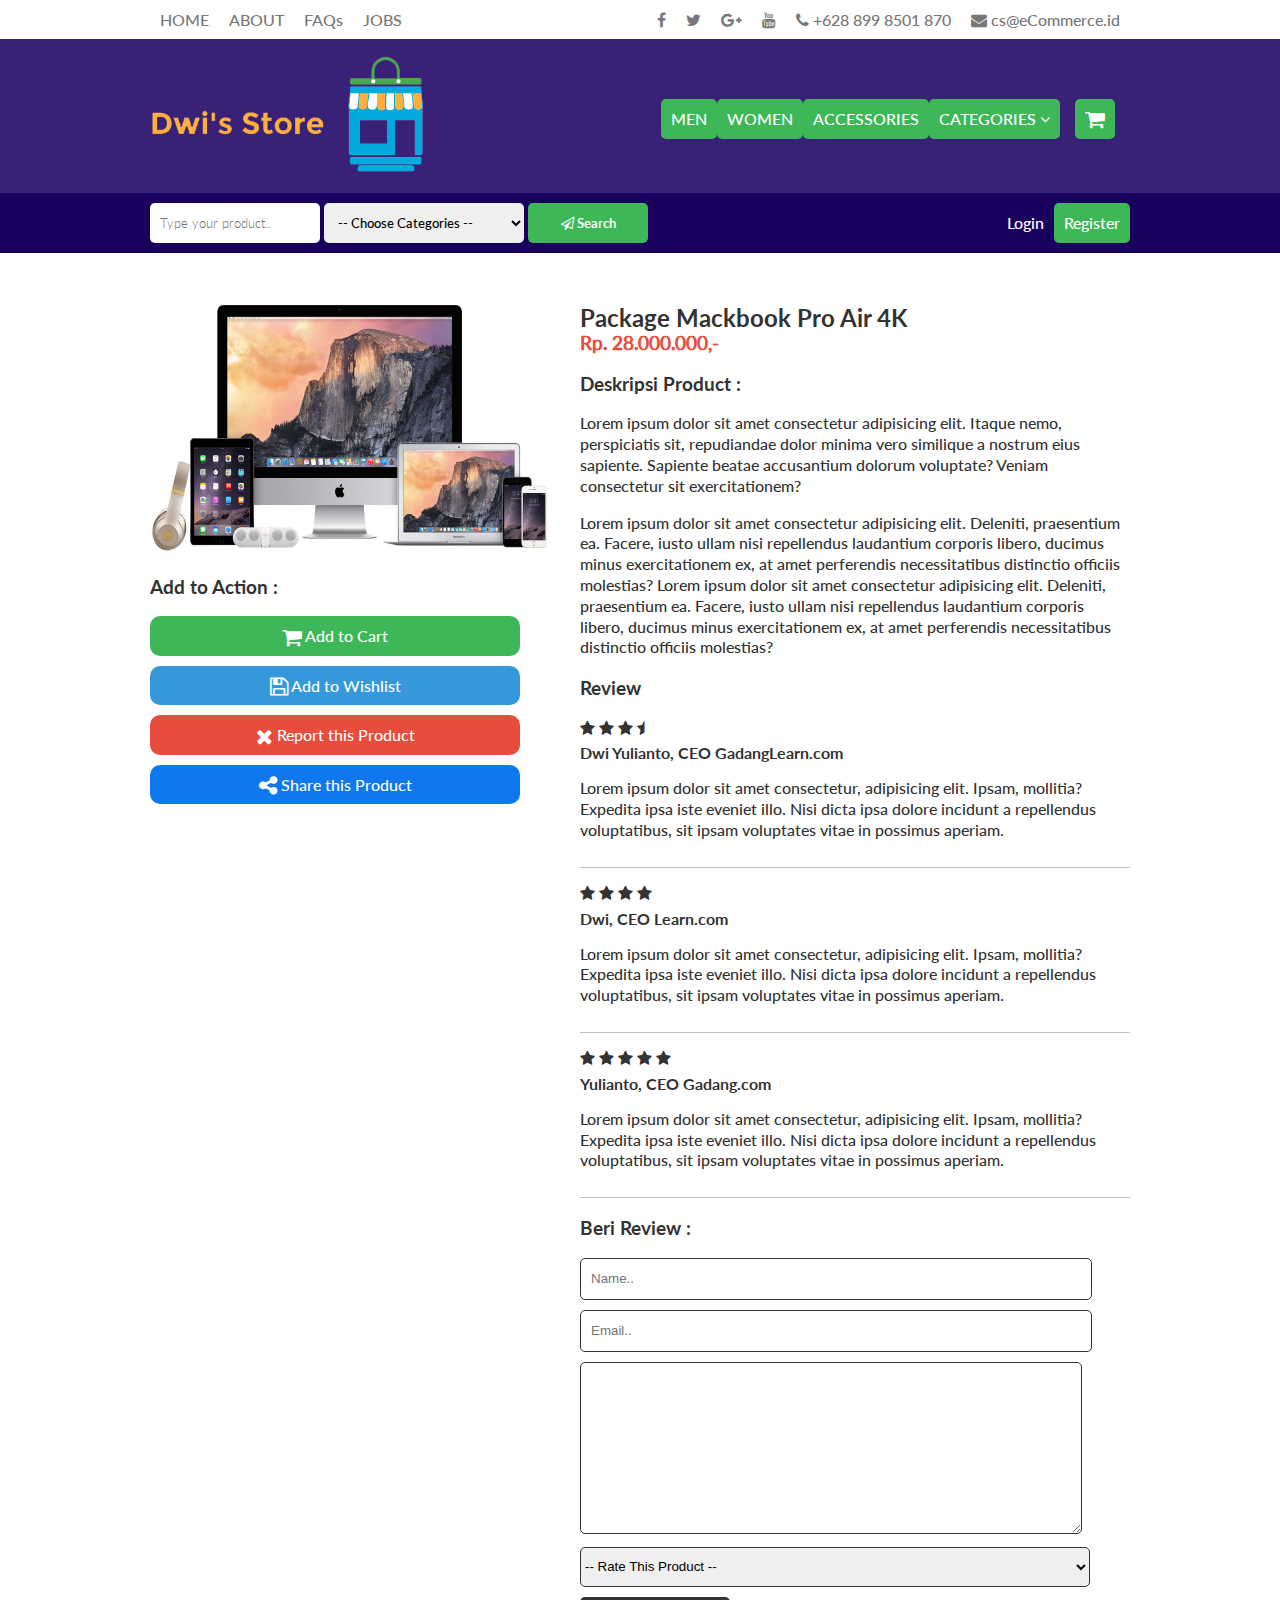
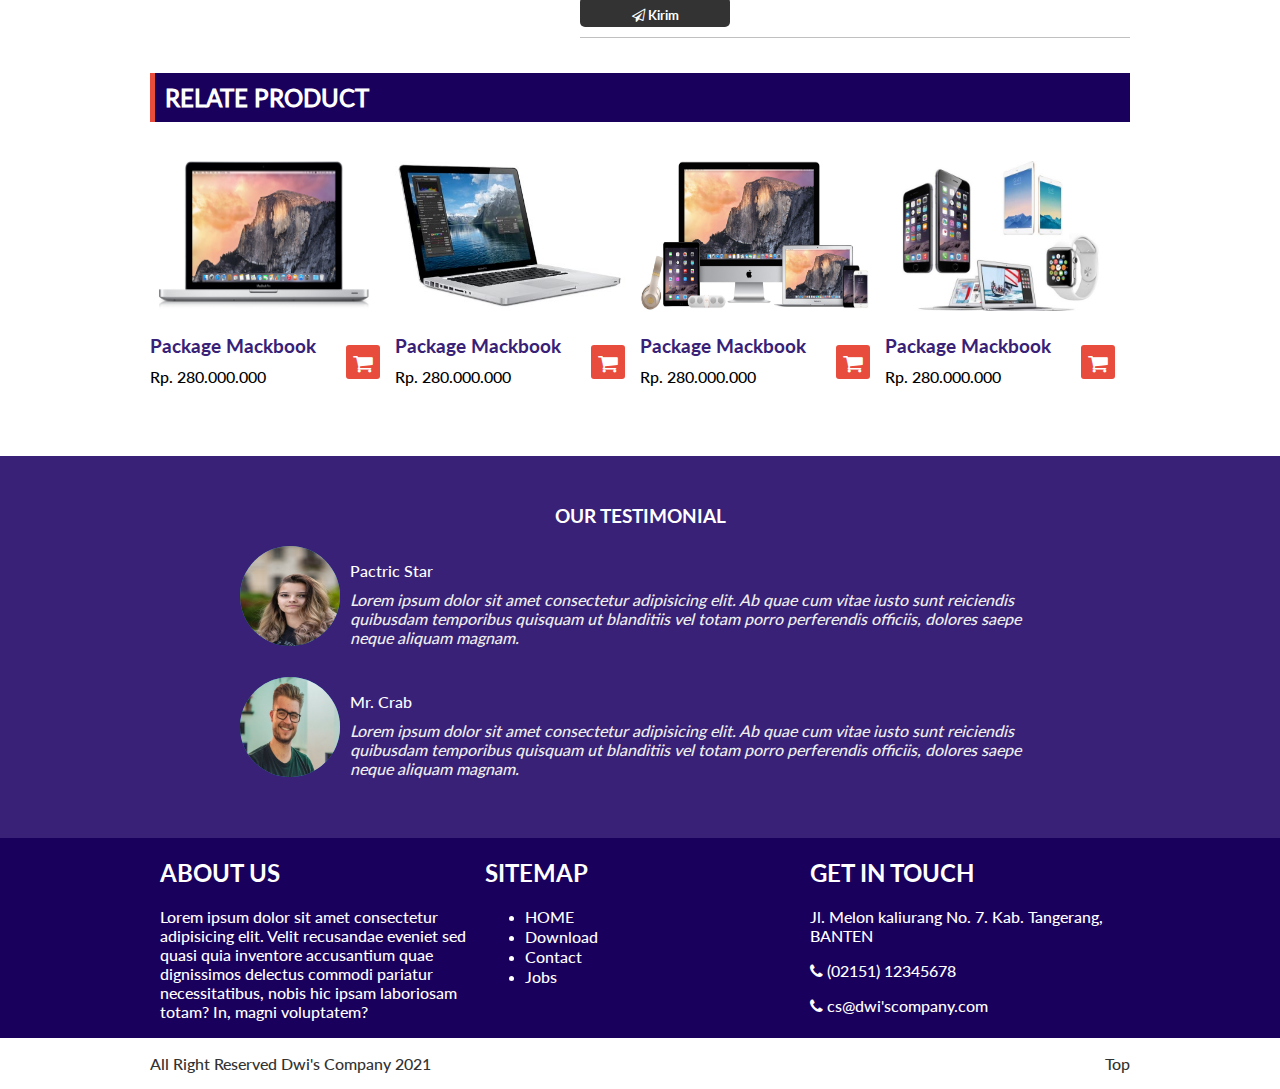
<file: detail.html>
<!DOCTYPE html>
<html lang="en">
	<head>
		<title>E-Commerce</title>
		<meta charset="UTF-8" />
		<meta name="viewport" content="width=device-width, initial-scale=1" />
		<link type="text/css" rel="stylesheet" href="css/main.css" />
		<link type="text/css" rel="stylesheet" href="css/animate.css" />
		<link type="text/css" rel="stylesheet" href="css/font-awesome.min.css" />
		<link type="text/css" rel="stylesheet" href="css/owl.theme.css" />
		<link type="text/css" rel="stylesheet" href="css/owl.transitions.css" />
		<link type="text/css" rel="stylesheet" href="css/owl.carousel.css" />
	</head>
	<body>
		<!-- navbar-small -->
		<div class="navbar-small">
			<div class="container">
				<ul class="left">
					<li><a href="index.html">HOME</a></li>
					<li><a href="index.html">ABOUT</a></li>
					<li><a href="index.html">FAQs</a></li>
					<li><a href="index.html">JOBS</a></li>
				</ul>
				<ul class="right">
					<li>
						<a href="http://www.facebook.com"><i class="fa fa-facebook"></i></a>
					</li>
					<li>
						<a href="http://www.twitter.com"><i class="fa fa-twitter"></i></a>
					</li>
					<li>
						<a href="http://www.plus.google.com"
							><i class="fa fa-google-plus"></i
						></a>
					</li>
					<li>
						<a href="http://www.youtube.com"><i class="fa fa-youtube"></i></a>
					</li>
					<li>
						<a href="callto:"><i class="fa fa-phone"></i> +628 899 8501 870</a>
					</li>
					<li>
						<a href="mailto:98dwiyulianto@gmail.com"
							><i class="fa fa-envelope"></i> cs@eCommerce.id</a
						>
					</li>
				</ul>
			</div>
		</div>
		<!-- end navbar-small -->

		<!-- header -->
		<div class="header">
			<div class="container">
				<div class="logo">
					<img src="images/logo-dwistore.png" alt="" />
				</div>
				<ul class="right">
					<li><a href="category.html">MEN</a></li>
					<li><a href="category.html">WOMEN</a></li>
					<li><a href="category.html">ACCESSORIES</a></li>
					<li>
						<a href="category.html"
							>CATEGORIES <i class="fa fa-angle-down"></i
						></a>
						<ul>
							<li><a href="category.html">TREND</a></li>
							<li><a href="category.html">OLD</a></li>
							<li><a href="category.html">MUZZY</a></li>
							<li><a href="category.html">OTHERS</a></li>
						</ul>
					</li>
					<li class="cart">
						<a href="cart.html"><i class="fa fa-shopping-cart fa-lg"></i></a>
					</li>
				</ul>
			</div>
		</div>
		<!-- end header -->

		<!-- header-small -->
		<div class="header-small">
			<div class="container">
				<div class="left">
					<form action="result.html" method="">
						<input
							type="text"
							name="name"
							class="field"
							placeholder="Type your product.."
						/>
						<select name="" id="" class="select">
							<option value="">-- Choose Categories --</option>
							<option value="">MEN</option>
							<option value="">WOMEN</option>
							<option value="">ACCESSORIES</option>
							<option value="">OTHER</option>
						</select>
						<button type="submit" class="submit">
							<i class="fa fa-send-o"></i> Search
						</button>
					</form>
				</div>
				<div class="right">
					<ul>
						<li><a href="login.html">Login</a></li>
						<li class="register"><a href="register.html">Register</a></li>
					</ul>
				</div>
			</div>
		</div>
		<!-- end header-small -->

		<!-- product detail -->
		<div class="product-detail">
			<div class="container">
				<div class="left">
					<img src="images/produk1.jpg" alt="" />
					<h3>Add to Action :</h3>
					<a href="#"
						><div class="cart">
							<i class="fa fa-shopping-cart fa-lg"></i> Add to Cart
						</div></a
					>
					<a href="#"
						><div class="wishlist">
							<i class="fa fa-save fa-lg"></i> Add to Wishlist
						</div></a
					>
					<a href="#"
						><div class="report">
							<i class="fa fa-close fa-lg"></i> Report this Product
						</div></a
					>
					<a href="#"
						><div class="share">
							<i class="fa fa-share-alt fa-lg"></i> Share this Product
						</div></a
					>
				</div>
				<div class="right">
					<h2>Package Mackbook Pro Air 4K</h2>
					<h3 class="price">Rp. 28.000.000,-</h3>
					<h3>Deskripsi Product :</h3>
					<p>
						Lorem ipsum dolor sit amet consectetur adipisicing elit. Itaque
						nemo, perspiciatis sit, repudiandae dolor minima vero similique a
						nostrum eius sapiente. Sapiente beatae accusantium dolorum
						voluptate? Veniam consectetur sit exercitationem?
					</p>
					<p>
						Lorem ipsum dolor sit amet consectetur adipisicing elit. Deleniti,
						praesentium ea. Facere, iusto ullam nisi repellendus laudantium
						corporis libero, ducimus minus exercitationem ex, at amet
						perferendis necessitatibus distinctio officiis molestias? Lorem
						ipsum dolor sit amet consectetur adipisicing elit. Deleniti,
						praesentium ea. Facere, iusto ullam nisi repellendus laudantium
						corporis libero, ducimus minus exercitationem ex, at amet
						perferendis necessitatibus distinctio officiis molestias?
					</p>
					<h3>Review</h3>
					<div class="content-review">
						<p class="rate">
							<i class="fa fa-star"></i>
							<i class="fa fa-star"></i>
							<i class="fa fa-star"></i>
							<i class="fa fa-star-half"></i>
						</p>
						<h4 class="buyer">Dwi Yulianto, CEO GadangLearn.com</h4>
						<p class="comment">
							Lorem ipsum dolor sit amet consectetur, adipisicing elit. Ipsam,
							mollitia? Expedita ipsa iste eveniet illo. Nisi dicta ipsa dolore
							incidunt a repellendus voluptatibus, sit ipsam voluptates vitae in
							possimus aperiam.
						</p>
					</div>
					<div class="content-review">
						<p class="rate">
							<i class="fa fa-star"></i>
							<i class="fa fa-star"></i>
							<i class="fa fa-star"></i>
							<i class="fa fa-star"></i>
						</p>
						<h4 class="buyer">Dwi, CEO Learn.com</h4>
						<p class="comment">
							Lorem ipsum dolor sit amet consectetur, adipisicing elit. Ipsam,
							mollitia? Expedita ipsa iste eveniet illo. Nisi dicta ipsa dolore
							incidunt a repellendus voluptatibus, sit ipsam voluptates vitae in
							possimus aperiam.
						</p>
					</div>
					<div class="content-review">
						<p class="rate">
							<i class="fa fa-star"></i>
							<i class="fa fa-star"></i>
							<i class="fa fa-star"></i>
							<i class="fa fa-star"></i>
							<i class="fa fa-star"></i>
						</p>
						<h4 class="buyer">Yulianto, CEO Gadang.com</h4>
						<p class="comment">
							Lorem ipsum dolor sit amet consectetur, adipisicing elit. Ipsam,
							mollitia? Expedita ipsa iste eveniet illo. Nisi dicta ipsa dolore
							incidunt a repellendus voluptatibus, sit ipsam voluptates vitae in
							possimus aperiam.
						</p>
					</div>
					<h3>Beri Review :</h3>
					<div class="content-review">
						<form action="">
							<input type="text" name="name" placeholder="Name.." required />
							<input type="email" name="name" placeholder="Email.." required />
							<textarea name="" required></textarea>
							<select name="" id="">
								<option value="">-- Rate This Product --</option>
								<option value="">1 Star</option>
								<option value="">2 Star</option>
								<option value="">3 Star</option>
								<option value="">4 Star</option>
								<option value="">5 Star</option>
							</select>
							<button type="submit"><i class="fa fa-send-o"></i> Kirim</button>
						</form>
					</div>
				</div>
			</div>
		</div>
		<!-- end product detail -->

		<!-- content product -->
		<div class="content-product">
			<div class="container">
				<h2 class="header-title">RELATE PRODUCT</h2>
				<div class="product">
					<div class="image">
						<img src="images/produk8.jpg" alt="" />
					</div>
					<div class="text">
						<a href="detail.html">
							<h3>Package Mackbook</h3>
						</a>
						<p>Rp. 280.000.000</p>
						<a href="#" class="cart">
							<i class="fa fa-shopping-cart fa-lg"></i>
						</a>
					</div>
				</div>
				<div class="product">
					<div class="image">
						<img src="images/produk9.jpg" alt="" />
					</div>
					<div class="text">
						<a href="detail.html">
							<h3>Package Mackbook</h3>
						</a>
						<p>Rp. 280.000.000</p>
						<a href="#" class="cart">
							<i class="fa fa-shopping-cart fa-lg"></i>
						</a>
					</div>
				</div>
				<div class="product">
					<div class="image">
						<img src="images/produk1.jpg" alt="" />
					</div>
					<div class="text">
						<a href="detail.html">
							<h3>Package Mackbook</h3>
						</a>
						<p>Rp. 280.000.000</p>
						<a href="#" class="cart">
							<i class="fa fa-shopping-cart fa-lg"></i>
						</a>
					</div>
				</div>
				<div class="product">
					<div class="image">
						<img src="images/produk2.jpg" alt="" />
					</div>
					<div class="text">
						<a href="detail.html">
							<h3>Package Mackbook</h3>
						</a>
						<p>Rp. 280.000.000</p>
						<a href="#" class="cart">
							<i class="fa fa-shopping-cart fa-lg"></i>
						</a>
					</div>
				</div>
			</div>
		</div>
		<!-- end content product -->

		<!-- testimonial -->
		<div class="testimonial">
			<div class="container">
				<h3 class="header-title">OUR TESTIMONIAL</h3>
				<div class="content">
					<img src="images/testi1.jpg" class="avatar" alt="" />
					<div class="nama">Pactric Star</div>
					<p class="text">
						Lorem ipsum dolor sit amet consectetur adipisicing elit. Ab quae cum
						vitae iusto sunt reiciendis quibusdam temporibus quisquam ut
						blanditiis vel totam porro perferendis officiis, dolores saepe neque
						aliquam magnam.
					</p>
				</div>
				<div class="content">
					<img src="images/testi2.jpg" class="avatar" alt="" />
					<div class="nama">Mr. Crab</div>
					<p class="text">
						Lorem ipsum dolor sit amet consectetur adipisicing elit. Ab quae cum
						vitae iusto sunt reiciendis quibusdam temporibus quisquam ut
						blanditiis vel totam porro perferendis officiis, dolores saepe neque
						aliquam magnam.
					</p>
				</div>
			</div>
		</div>
		<!-- end testimonial -->

		<!-- mega-footer -->
		<div class="mega-footer">
			<div class="container">
				<div class="content">
					<h2>ABOUT US</h2>
					<p>
						Lorem ipsum dolor sit amet consectetur adipisicing elit. Velit
						recusandae eveniet sed quasi quia inventore accusantium quae
						dignissimos delectus commodi pariatur necessitatibus, nobis hic
						ipsam laboriosam totam? In, magni voluptatem?
					</p>
				</div>
				<div class="content">
					<h2>SITEMAP</h2>
					<ul>
						<li><a href="#">HOME</a></li>
						<li><a href="#">Download</a></li>
						<li><a href="#">Contact</a></li>
						<li><a href="#">Jobs</a></li>
					</ul>
				</div>
				<div class="content">
					<h2>GET IN TOUCH</h2>
					<p>Jl. Melon kaliurang No. 7. Kab. Tangerang, BANTEN</p>
					<p><i class="fa fa-phone"></i> (02151) 12345678</p>
					<p><i class="fa fa-phone"></i> cs@dwi'scompany.com</p>
				</div>
			</div>
		</div>
		<!-- end mega-footer -->

		<!-- small footer -->
		<div class="small-footer">
			<div class="container">
				<p class="copyright">All Right Reserved Dwi's Company 2021</p>
				<p class="link"><a href="#">Top</a></p>
			</div>
		</div>
		<!-- end small footer -->

		<script src="js/jquery-1.11.3.min.js"></script>
		<script src="js/owl.carousel.min.js"></script>
		<script src="js/wow.js"></script>
		<script src="js/main.js"></script>
	</body>
</html>
</file>
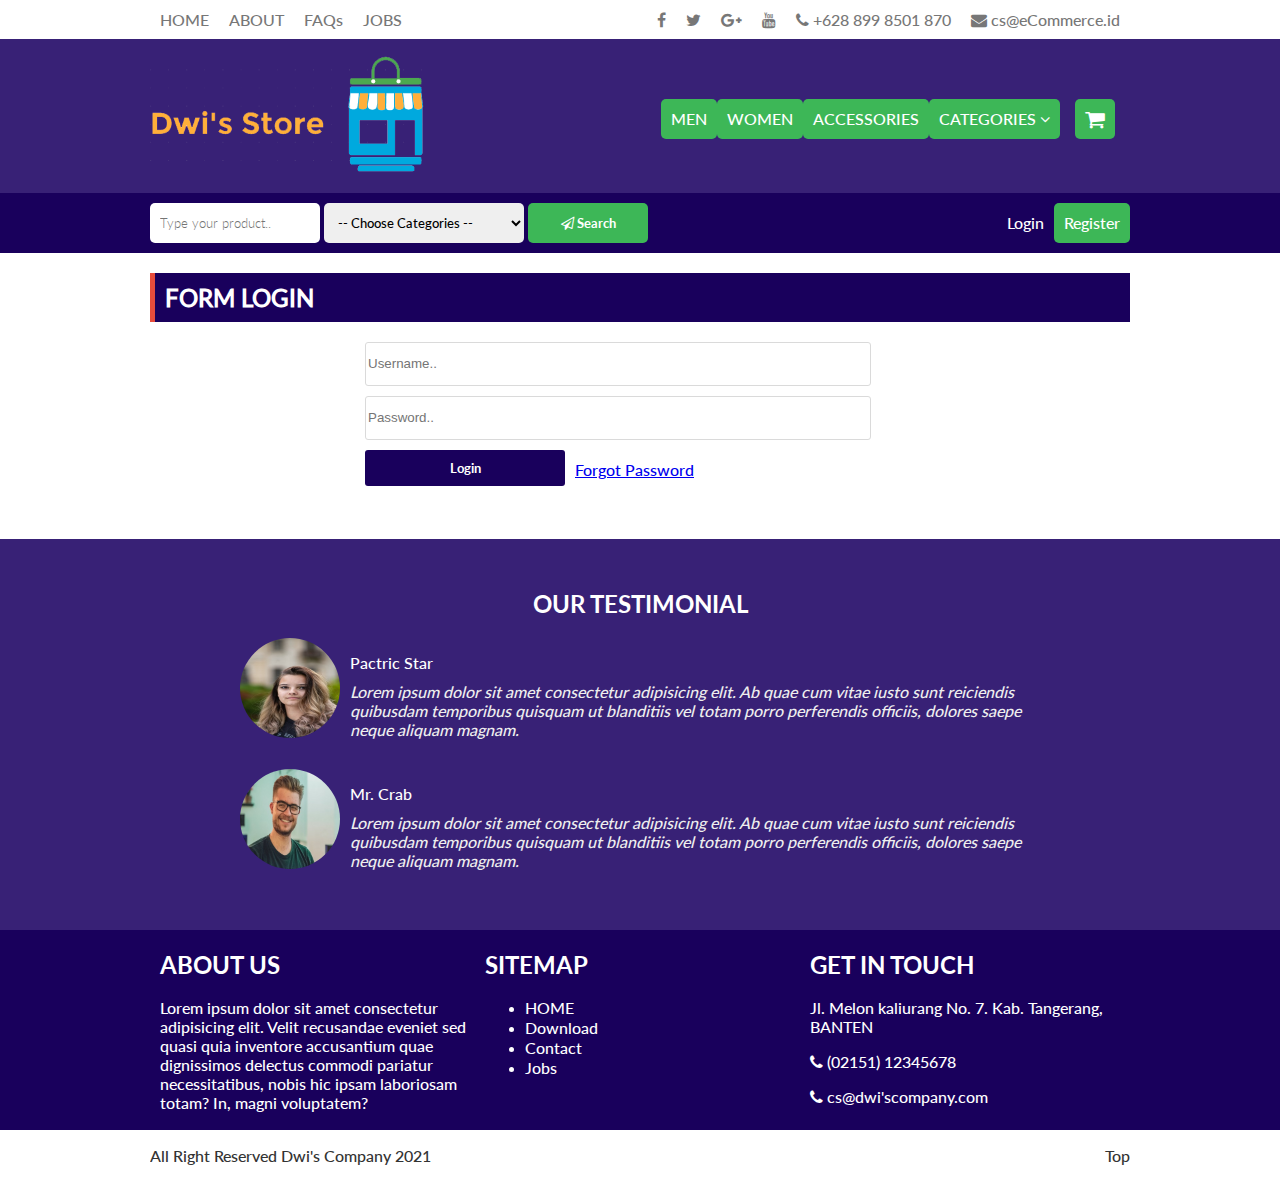
<file: login.html>
<!DOCTYPE html>
<html lang="en">
	<head>
		<title>E-Commerce</title>
		<meta charset="UTF-8" />
		<meta name="viewport" content="width=device-width, initial-scale=1" />
		<link type="text/css" rel="stylesheet" href="css/main.css" />
		<link type="text/css" rel="stylesheet" href="css/animate.css" />
		<link type="text/css" rel="stylesheet" href="css/font-awesome.min.css" />
		<link type="text/css" rel="stylesheet" href="css/owl.theme.css" />
		<link type="text/css" rel="stylesheet" href="css/owl.transitions.css" />
		<link type="text/css" rel="stylesheet" href="css/owl.carousel.css" />
	</head>
	<body>
		<!-- navbar-small -->
		<div class="navbar-small">
			<div class="container">
				<ul class="left">
					<li><a href="index.html">HOME</a></li>
					<li><a href="index.html">ABOUT</a></li>
					<li><a href="index.html">FAQs</a></li>
					<li><a href="index.html">JOBS</a></li>
				</ul>
				<ul class="right">
					<li>
						<a href="http://www.facebook.com"><i class="fa fa-facebook"></i></a>
					</li>
					<li>
						<a href="http://www.twitter.com"><i class="fa fa-twitter"></i></a>
					</li>
					<li>
						<a href="http://www.plus.google.com"
							><i class="fa fa-google-plus"></i
						></a>
					</li>
					<li>
						<a href="http://www.youtube.com"><i class="fa fa-youtube"></i></a>
					</li>
					<li>
						<a href="callto:"><i class="fa fa-phone"></i> +628 899 8501 870</a>
					</li>
					<li>
						<a href="mailto:98dwiyulianto@gmail.com"
							><i class="fa fa-envelope"></i> cs@eCommerce.id</a
						>
					</li>
				</ul>
			</div>
		</div>
		<!-- end navbar-small -->

		<!-- header -->
		<div class="header">
			<div class="container">
				<div class="logo">
					<a href="index.html"><img src="images/logo-dwistore.png" alt="" /></a>
				</div>
				<ul class="right">
					<li><a href="category.html">MEN</a></li>
					<li><a href="category.html">WOMEN</a></li>
					<li><a href="category.html">ACCESSORIES</a></li>
					<li>
						<a href="category.html"
							>CATEGORIES <i class="fa fa-angle-down"></i
						></a>
						<ul>
							<li><a href="category.html">TREND</a></li>
							<li><a href="category.html">OLD</a></li>
							<li><a href="category.html">MUZZY</a></li>
							<li><a href="category.html">OTHERS</a></li>
						</ul>
					</li>
					<li class="cart">
						<a href="cart.html"><i class="fa fa-shopping-cart fa-lg"></i></a>
					</li>
				</ul>
			</div>
		</div>
		<!-- end header -->

		<!-- header-small -->
		<div class="header-small">
			<div class="container">
				<div class="left">
					<form action="result.html" method="">
						<input
							type="text"
							name="name"
							class="field"
							placeholder="Type your product.."
						/>
						<select name="" id="" class="select">
							<option value="">-- Choose Categories --</option>
							<option value="">MEN</option>
							<option value="">WOMEN</option>
							<option value="">ACCESSORIES</option>
							<option value="">OTHER</option>
						</select>
						<button type="submit" class="submit">
							<i class="fa fa-send-o"></i> Search
						</button>
					</form>
				</div>
				<div class="right">
					<ul>
						<li><a href="login.html">Login</a></li>
						<li class="register"><a href="register.html">Register</a></li>
					</ul>
				</div>
			</div>
		</div>
		<!-- end header-small -->

		<!-- content product -->
		<div class="content-product">
			<div class="container">
				<h2 class="header-title">FORM LOGIN</h2>
				<form class="user" action="" action="" method="">
					<input type="text" name="" required placeholder="Username.." />
					<input type="password" name="" required placeholder="Password.." />
					<button type="submit">Login</button>
					<a href="#" class="forgot">Forgot Password</a>
				</form>
			</div>
		</div>
		<!-- end content product -->

		<!-- testimonial -->
		<div class="testimonial">
			<div class="container">
				<h2 class="header-title">OUR TESTIMONIAL</h2>
				<div class="content">
					<img src="images/testi1.jpg" class="avatar" alt="" />
					<div class="nama">Pactric Star</div>
					<p class="text">
						Lorem ipsum dolor sit amet consectetur adipisicing elit. Ab quae cum
						vitae iusto sunt reiciendis quibusdam temporibus quisquam ut
						blanditiis vel totam porro perferendis officiis, dolores saepe neque
						aliquam magnam.
					</p>
				</div>
				<div class="content">
					<img src="images/testi2.jpg" class="avatar" alt="" />
					<div class="nama">Mr. Crab</div>
					<p class="text">
						Lorem ipsum dolor sit amet consectetur adipisicing elit. Ab quae cum
						vitae iusto sunt reiciendis quibusdam temporibus quisquam ut
						blanditiis vel totam porro perferendis officiis, dolores saepe neque
						aliquam magnam.
					</p>
				</div>
			</div>
		</div>
		<!-- end testimonial -->

		<!-- mega-footer -->
		<div class="mega-footer">
			<div class="container">
				<div class="content">
					<h2>ABOUT US</h2>
					<p>
						Lorem ipsum dolor sit amet consectetur adipisicing elit. Velit
						recusandae eveniet sed quasi quia inventore accusantium quae
						dignissimos delectus commodi pariatur necessitatibus, nobis hic
						ipsam laboriosam totam? In, magni voluptatem?
					</p>
				</div>
				<div class="content">
					<h2>SITEMAP</h2>
					<ul>
						<li><a href="#">HOME</a></li>
						<li><a href="#">Download</a></li>
						<li><a href="#">Contact</a></li>
						<li><a href="#">Jobs</a></li>
					</ul>
				</div>
				<div class="content">
					<h2>GET IN TOUCH</h2>
					<p>Jl. Melon kaliurang No. 7. Kab. Tangerang, BANTEN</p>
					<p><i class="fa fa-phone"></i> (02151) 12345678</p>
					<p><i class="fa fa-phone"></i> cs@dwi'scompany.com</p>
				</div>
			</div>
		</div>
		<!-- end mega-footer -->

		<!-- small footer -->
		<div class="small-footer">
			<div class="container">
				<p class="copyright">All Right Reserved Dwi's Company 2021</p>
				<p class="link"><a href="#">Top</a></p>
			</div>
		</div>
		<!-- end small footer -->

		<script src="js/jquery-1.11.3.min.js"></script>
		<script src="js/owl.carousel.min.js"></script>
		<script src="js/wow.js"></script>
		<script src="js/main.js"></script>
	</body>
</html>
</file>
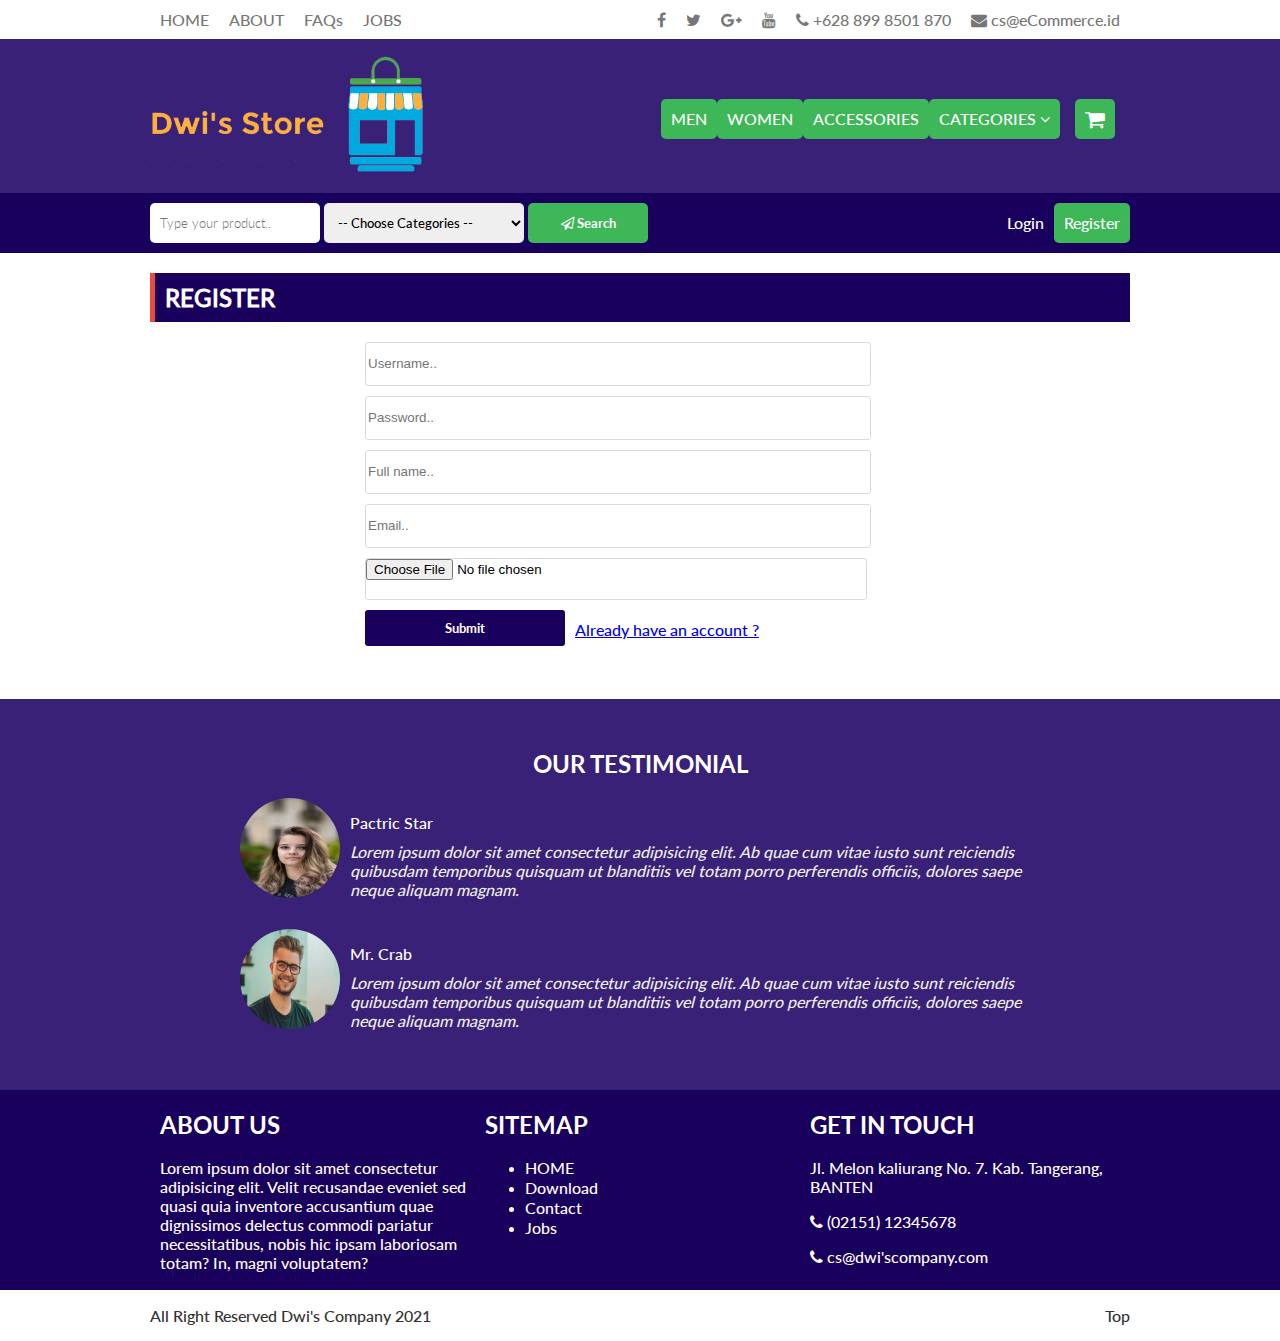
<file: register.html>
<!DOCTYPE html>
<html lang="en">
	<head>
		<title>E-Commerce</title>
		<meta charset="UTF-8" />
		<meta name="viewport" content="width=device-width, initial-scale=1" />
		<link type="text/css" rel="stylesheet" href="css/main.css" />
		<link type="text/css" rel="stylesheet" href="css/animate.css" />
		<link type="text/css" rel="stylesheet" href="css/font-awesome.min.css" />
		<link type="text/css" rel="stylesheet" href="css/owl.theme.css" />
		<link type="text/css" rel="stylesheet" href="css/owl.transitions.css" />
		<link type="text/css" rel="stylesheet" href="css/owl.carousel.css" />
	</head>
	<body>
		<!-- navbar-small -->
		<div class="navbar-small">
			<div class="container">
				<ul class="left">
					<li><a href="index.html">HOME</a></li>
					<li><a href="index.html">ABOUT</a></li>
					<li><a href="index.html">FAQs</a></li>
					<li><a href="index.html">JOBS</a></li>
				</ul>
				<ul class="right">
					<li>
						<a href="http://www.facebook.com"><i class="fa fa-facebook"></i></a>
					</li>
					<li>
						<a href="http://www.twitter.com"><i class="fa fa-twitter"></i></a>
					</li>
					<li>
						<a href="http://www.plus.google.com"
							><i class="fa fa-google-plus"></i
						></a>
					</li>
					<li>
						<a href="http://www.youtube.com"><i class="fa fa-youtube"></i></a>
					</li>
					<li>
						<a href="callto:"><i class="fa fa-phone"></i> +628 899 8501 870</a>
					</li>
					<li>
						<a href="mailto:98dwiyulianto@gmail.com"
							><i class="fa fa-envelope"></i> cs@eCommerce.id</a
						>
					</li>
				</ul>
			</div>
		</div>
		<!-- end navbar-small -->

		<!-- header -->
		<div class="header">
			<div class="container">
				<div class="logo">
					<img src="images/logo-dwistore.png" alt="" />
				</div>
				<ul class="right">
					<li><a href="category.html">MEN</a></li>
					<li><a href="category.html">WOMEN</a></li>
					<li><a href="category.html">ACCESSORIES</a></li>
					<li>
						<a href="category.html"
							>CATEGORIES <i class="fa fa-angle-down"></i
						></a>
						<ul>
							<li><a href="category.html">TREND</a></li>
							<li><a href="category.html">OLD</a></li>
							<li><a href="category.html">MUZZY</a></li>
							<li><a href="category.html">OTHERS</a></li>
						</ul>
					</li>
					<li class="cart">
						<a href="cart.html"><i class="fa fa-shopping-cart fa-lg"></i></a>
					</li>
				</ul>
			</div>
		</div>
		<!-- end header -->

		<!-- header-small -->
		<div class="header-small">
			<div class="container">
				<div class="left">
					<form action="result.html" method="">
						<input
							type="text"
							name="name"
							class="field"
							placeholder="Type your product.."
						/>
						<select name="" id="" class="select">
							<option value="">-- Choose Categories --</option>
							<option value="">MEN</option>
							<option value="">WOMEN</option>
							<option value="">ACCESSORIES</option>
							<option value="">OTHER</option>
						</select>
						<button type="submit" class="submit">
							<i class="fa fa-send-o"></i> Search
						</button>
					</form>
				</div>
				<div class="right">
					<ul>
						<li><a href="login.html">Login</a></li>
						<li class="register"><a href="register.html">Register</a></li>
					</ul>
				</div>
			</div>
		</div>
		<!-- end header-small -->

		<!-- content product -->
		<div class="content-product">
			<div class="container">
				<h2 class="header-title">REGISTER</h2>
				<form class="user" action="" action="" method="">
					<input type="text" name="" required placeholder="Username.." />
					<input type="password" name="" required placeholder="Password.." />
					<input type="text" name="" required placeholder="Full name.." />
					<input type="email" name="" required placeholder="Email.." />
					<input type="file" name="" required />
					<button type="submit">Submit</button>
					<a href="login.html" class="forgot">Already have an account ?</a>
				</form>
			</div>
		</div>
		<!-- end content product -->

		<!-- testimonial -->
		<div class="testimonial">
			<div class="container">
				<h2 class="header-title">OUR TESTIMONIAL</h2>
				<div class="content">
					<img src="images/testi1.jpg" class="avatar" alt="" />
					<div class="nama">Pactric Star</div>
					<p class="text">
						Lorem ipsum dolor sit amet consectetur adipisicing elit. Ab quae cum
						vitae iusto sunt reiciendis quibusdam temporibus quisquam ut
						blanditiis vel totam porro perferendis officiis, dolores saepe neque
						aliquam magnam.
					</p>
				</div>
				<div class="content">
					<img src="images/testi2.jpg" class="avatar" alt="" />
					<div class="nama">Mr. Crab</div>
					<p class="text">
						Lorem ipsum dolor sit amet consectetur adipisicing elit. Ab quae cum
						vitae iusto sunt reiciendis quibusdam temporibus quisquam ut
						blanditiis vel totam porro perferendis officiis, dolores saepe neque
						aliquam magnam.
					</p>
				</div>
			</div>
		</div>
		<!-- end testimonial -->

		<!-- mega-footer -->
		<div class="mega-footer">
			<div class="container">
				<div class="content">
					<h2>ABOUT US</h2>
					<p>
						Lorem ipsum dolor sit amet consectetur adipisicing elit. Velit
						recusandae eveniet sed quasi quia inventore accusantium quae
						dignissimos delectus commodi pariatur necessitatibus, nobis hic
						ipsam laboriosam totam? In, magni voluptatem?
					</p>
				</div>
				<div class="content">
					<h2>SITEMAP</h2>
					<ul>
						<li><a href="#">HOME</a></li>
						<li><a href="#">Download</a></li>
						<li><a href="#">Contact</a></li>
						<li><a href="#">Jobs</a></li>
					</ul>
				</div>
				<div class="content">
					<h2>GET IN TOUCH</h2>
					<p>Jl. Melon kaliurang No. 7. Kab. Tangerang, BANTEN</p>
					<p><i class="fa fa-phone"></i> (02151) 12345678</p>
					<p><i class="fa fa-phone"></i> cs@dwi'scompany.com</p>
				</div>
			</div>
		</div>
		<!-- end mega-footer -->

		<!-- small footer -->
		<div class="small-footer">
			<div class="container">
				<p class="copyright">All Right Reserved Dwi's Company 2021</p>
				<p class="link"><a href="#">Top</a></p>
			</div>
		</div>
		<!-- end small footer -->

		<script src="js/jquery-1.11.3.min.js"></script>
		<script src="js/owl.carousel.min.js"></script>
		<script src="js/wow.js"></script>
		<script src="js/main.js"></script>
	</body>
</html>
</file>
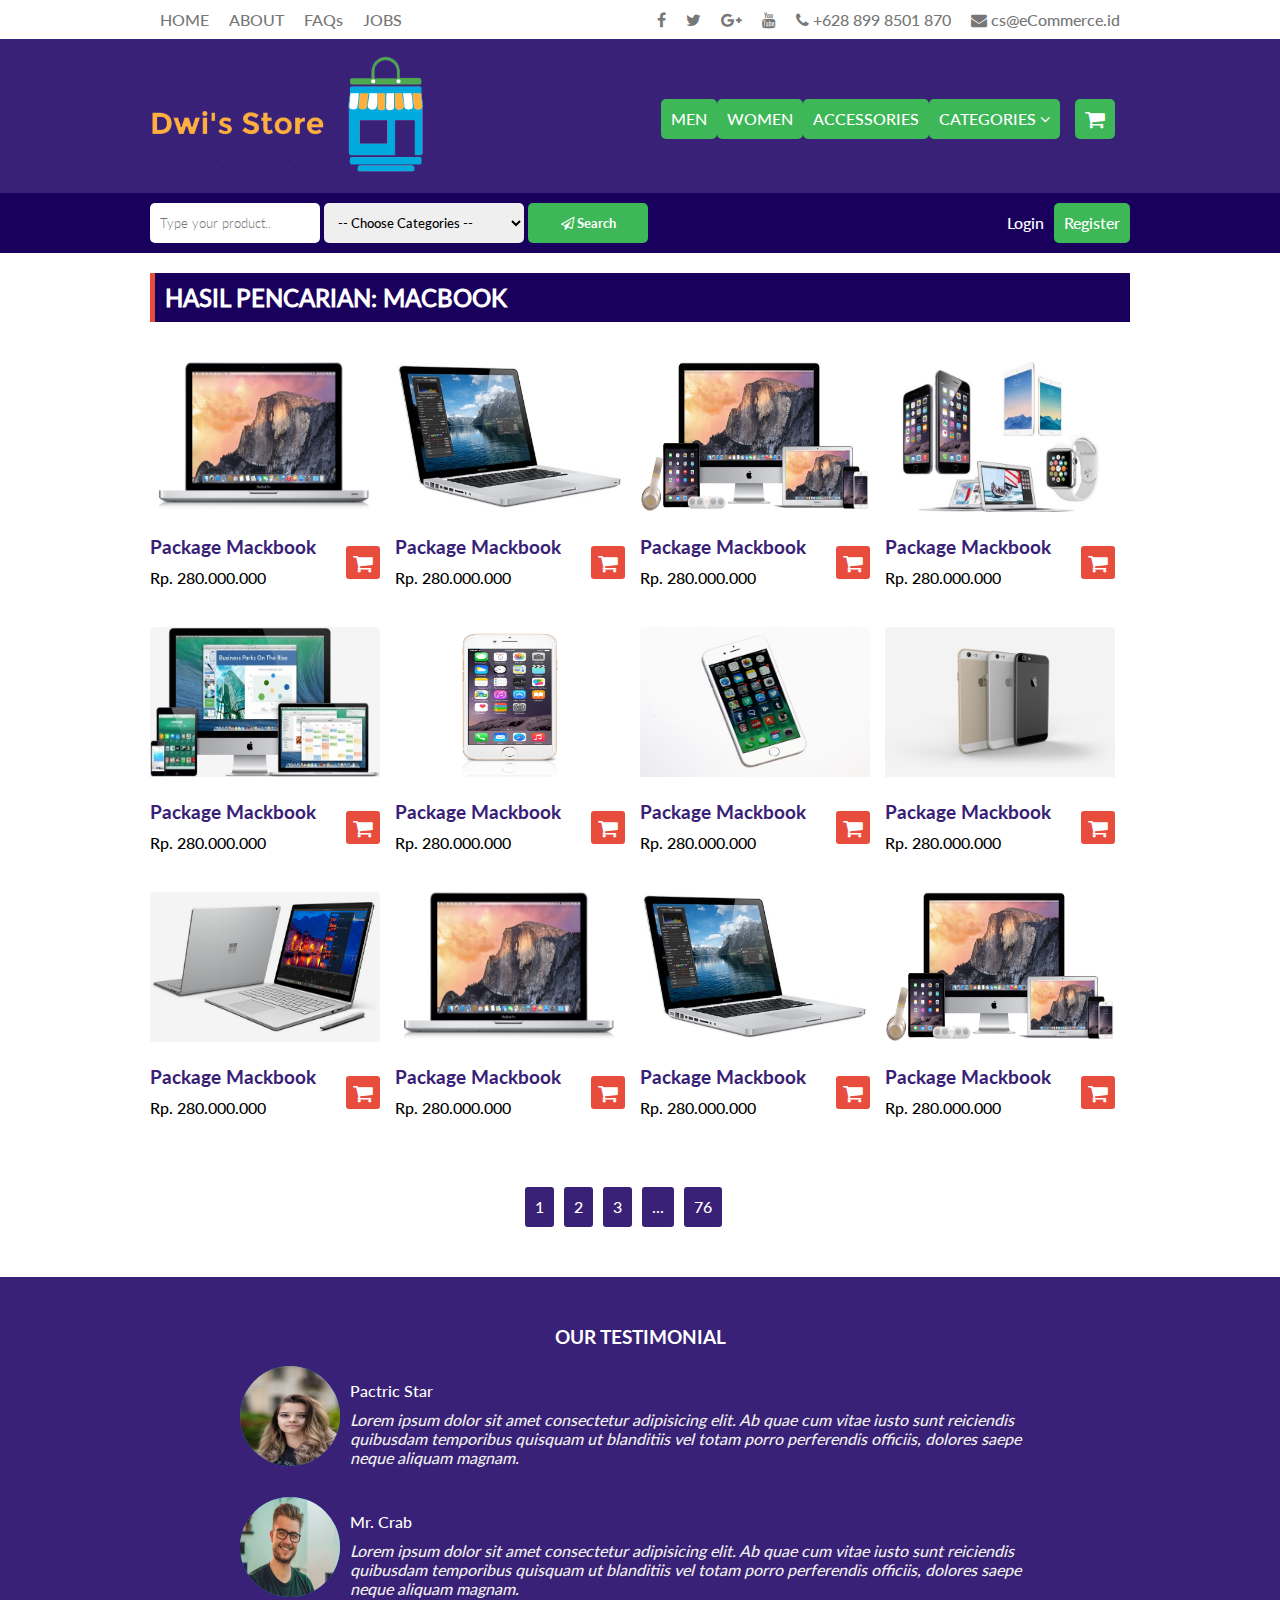
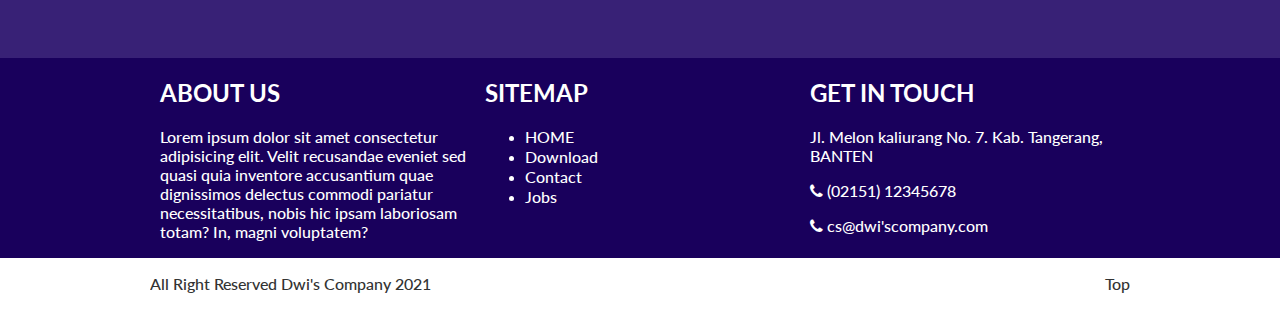
<file: result.html>
<!DOCTYPE html>
<html lang="en">
	<head>
		<title>E-Commerce</title>
		<meta charset="UTF-8" />
		<meta name="viewport" content="width=device-width, initial-scale=1" />
		<link type="text/css" rel="stylesheet" href="css/main.css" />
		<link type="text/css" rel="stylesheet" href="css/animate.css" />
		<link type="text/css" rel="stylesheet" href="css/font-awesome.min.css" />
		<link type="text/css" rel="stylesheet" href="css/owl.theme.css" />
		<link type="text/css" rel="stylesheet" href="css/owl.transitions.css" />
		<link type="text/css" rel="stylesheet" href="css/owl.carousel.css" />
	</head>
	<body>
		<!-- navbar-small -->
		<div class="navbar-small">
			<div class="container">
				<ul class="left">
					<li><a href="index.html">HOME</a></li>
					<li><a href="index.html">ABOUT</a></li>
					<li><a href="index.html">FAQs</a></li>
					<li><a href="index.html">JOBS</a></li>
				</ul>
				<ul class="right">
					<li>
						<a href="http://www.facebook.com"><i class="fa fa-facebook"></i></a>
					</li>
					<li>
						<a href="http://www.twitter.com"><i class="fa fa-twitter"></i></a>
					</li>
					<li>
						<a href="http://www.plus.google.com"
							><i class="fa fa-google-plus"></i
						></a>
					</li>
					<li>
						<a href="http://www.youtube.com"><i class="fa fa-youtube"></i></a>
					</li>
					<li>
						<a href="callto:"><i class="fa fa-phone"></i> +628 899 8501 870</a>
					</li>
					<li>
						<a href="mailto:98dwiyulianto@gmail.com"
							><i class="fa fa-envelope"></i> cs@eCommerce.id</a
						>
					</li>
				</ul>
			</div>
		</div>
		<!-- end navbar-small -->

		<!-- header -->
		<div class="header">
			<div class="container">
				<div class="logo">
					<a href="index.html"><img src="images/logo-dwistore.png" alt="" /></a>
				</div>
				<ul class="right">
					<li><a href="category.html">MEN</a></li>
					<li><a href="category.html">WOMEN</a></li>
					<li><a href="category.html">ACCESSORIES</a></li>
					<li>
						<a href="category.html"
							>CATEGORIES <i class="fa fa-angle-down"></i
						></a>
						<ul>
							<li><a href="category.html">TREND</a></li>
							<li><a href="category.html">OLD</a></li>
							<li><a href="category.html">MUZZY</a></li>
							<li><a href="category.html">OTHERS</a></li>
						</ul>
					</li>
					<li class="cart">
						<a href="cart.html"><i class="fa fa-shopping-cart fa-lg"></i></a>
					</li>
				</ul>
			</div>
		</div>
		<!-- end header -->

		<!-- header-small -->
		<div class="header-small">
			<div class="container">
				<div class="left">
					<form action="result.html" method="">
						<input
							type="text"
							name="name"
							class="field"
							placeholder="Type your product.."
						/>
						<select name="" id="" class="select">
							<option value="">-- Choose Categories --</option>
							<option value="">MEN</option>
							<option value="">WOMEN</option>
							<option value="">ACCESSORIES</option>
							<option value="">OTHER</option>
						</select>
						<button type="submit" class="submit">
							<i class="fa fa-send-o"></i> Search
						</button>
					</form>
				</div>
				<div class="right">
					<ul>
						<li><a href="login.html">Login</a></li>
						<li class="register"><a href="register.html">Register</a></li>
					</ul>
				</div>
			</div>
		</div>
		<!-- end header-small -->

		<!-- content product -->
		<div class="content-product">
			<div class="container">
				<h2 class="header-title">HASIL PENCARIAN: MACBOOK</h2>
				<div class="product">
					<div class="image">
						<img src="images/produk8.jpg" alt="" />
					</div>
					<div class="text">
						<a href="detail.html">
							<h3>Package Mackbook</h3>
						</a>
						<p>Rp. 280.000.000</p>
						<a href="detail.html" class="cart">
							<i class="fa fa-shopping-cart fa-lg"></i>
						</a>
					</div>
				</div>
				<div class="product">
					<div class="image">
						<img src="images/produk9.jpg" alt="" />
					</div>
					<div class="text">
						<a href="detail.html">
							<h3>Package Mackbook</h3>
						</a>
						<p>Rp. 280.000.000</p>
						<a href="detail.html" class="cart">
							<i class="fa fa-shopping-cart fa-lg"></i>
						</a>
					</div>
				</div>
				<div class="product">
					<div class="image">
						<img src="images/produk1.jpg" alt="" />
					</div>
					<div class="text">
						<a href="detail.html">
							<h3>Package Mackbook</h3>
						</a>
						<p>Rp. 280.000.000</p>
						<a href="detail.html" class="cart">
							<i class="fa fa-shopping-cart fa-lg"></i>
						</a>
					</div>
				</div>
				<div class="product">
					<div class="image">
						<img src="images/produk2.jpg" alt="" />
					</div>
					<div class="text">
						<a href="detail.html">
							<h3>Package Mackbook</h3>
						</a>
						<p>Rp. 280.000.000</p>
						<a href="detail.html" class="cart">
							<i class="fa fa-shopping-cart fa-lg"></i>
						</a>
					</div>
				</div>
				<div class="product">
					<div class="image">
						<img src="images/produk3.jpg" alt="" />
					</div>
					<div class="text">
						<a href="detail.html">
							<h3>Package Mackbook</h3>
						</a>
						<p>Rp. 280.000.000</p>
						<a href="detail.html" class="cart">
							<i class="fa fa-shopping-cart fa-lg"></i>
						</a>
					</div>
				</div>
				<div class="product">
					<div class="image">
						<img src="images/produk4.jpg" alt="" />
					</div>
					<div class="text">
						<a href="detail.html">
							<h3>Package Mackbook</h3>
						</a>
						<p>Rp. 280.000.000</p>
						<a href="#" class="cart">
							<i class="fa fa-shopping-cart fa-lg"></i>
						</a>
					</div>
				</div>
				<div class="product">
					<div class="image">
						<img src="images/produk5.jpg" alt="" />
					</div>
					<div class="text">
						<a href="detail.html">
							<h3>Package Mackbook</h3>
						</a>
						<p>Rp. 280.000.000</p>
						<a href="detail.html" class="cart">
							<i class="fa fa-shopping-cart fa-lg"></i>
						</a>
					</div>
				</div>
				<div class="product">
					<div class="image">
						<img src="images/produk6.png" alt="" />
					</div>
					<div class="text">
						<a href="detail.html">
							<h3>Package Mackbook</h3>
						</a>
						<p>Rp. 280.000.000</p>
						<a href="#" class="cart">
							<i class="fa fa-shopping-cart fa-lg"></i>
						</a>
					</div>
				</div>
				<div class="product">
					<div class="image">
						<img src="images/produk7.png" alt="" />
					</div>
					<div class="text">
						<a href="detail.html">
							<h3>Package Mackbook</h3>
						</a>
						<p>Rp. 280.000.000</p>
						<a href="detail.html" class="cart">
							<i class="fa fa-shopping-cart fa-lg"></i>
						</a>
					</div>
				</div>
				<div class="product">
					<div class="image">
						<img src="images/produk8.jpg" alt="" />
					</div>
					<div class="text">
						<a href="detail.html">
							<h3>Package Mackbook</h3>
						</a>
						<p>Rp. 280.000.000</p>
						<a href="detail.html" class="cart">
							<i class="fa fa-shopping-cart fa-lg"></i>
						</a>
					</div>
				</div>
				<div class="product">
					<div class="image">
						<img src="images/produk9.jpg" alt="" />
					</div>
					<div class="text">
						<a href="detail.html">
							<h3>Package Mackbook</h3>
						</a>
						<p>Rp. 280.000.000</p>
						<a href="#" class="cart">
							<i class="fa fa-shopping-cart fa-lg"></i>
						</a>
					</div>
				</div>
				<div class="product">
					<div class="image">
						<img src="images/produk1.jpg" alt="" />
					</div>
					<div class="text">
						<a href="detail.html">
							<h3>Package Mackbook</h3>
						</a>
						<p>Rp. 280.000.000</p>
						<a href="detail.html" class="cart">
							<i class="fa fa-shopping-cart fa-lg"></i>
						</a>
					</div>
				</div>
			</div>
			<div class="indicator">
				<ul>
					<li><a href="#">1</a></li>
					<li><a href="#">2</a></li>
					<li><a href="#">3</a></li>
					<li><a href="#">...</a></li>
					<li><a href="#">76</a></li>
				</ul>
			</div>
		</div>
		<!-- end content product -->

		<!-- testimonial -->
		<div class="testimonial">
			<div class="container">
				<h3 class="header-title">OUR TESTIMONIAL</h3>
				<div class="content">
					<img src="images/testi1.jpg" class="avatar" alt="" />
					<div class="nama">Pactric Star</div>
					<p class="text">
						Lorem ipsum dolor sit amet consectetur adipisicing elit. Ab quae cum
						vitae iusto sunt reiciendis quibusdam temporibus quisquam ut
						blanditiis vel totam porro perferendis officiis, dolores saepe neque
						aliquam magnam.
					</p>
				</div>
				<div class="content">
					<img src="images/testi2.jpg" class="avatar" alt="" />
					<div class="nama">Mr. Crab</div>
					<p class="text">
						Lorem ipsum dolor sit amet consectetur adipisicing elit. Ab quae cum
						vitae iusto sunt reiciendis quibusdam temporibus quisquam ut
						blanditiis vel totam porro perferendis officiis, dolores saepe neque
						aliquam magnam.
					</p>
				</div>
			</div>
		</div>
		<!-- end testimonial -->

		<!-- mega-footer -->
		<div class="mega-footer">
			<div class="container">
				<div class="content">
					<h2>ABOUT US</h2>
					<p>
						Lorem ipsum dolor sit amet consectetur adipisicing elit. Velit
						recusandae eveniet sed quasi quia inventore accusantium quae
						dignissimos delectus commodi pariatur necessitatibus, nobis hic
						ipsam laboriosam totam? In, magni voluptatem?
					</p>
				</div>
				<div class="content">
					<h2>SITEMAP</h2>
					<ul>
						<li><a href="#">HOME</a></li>
						<li><a href="#">Download</a></li>
						<li><a href="#">Contact</a></li>
						<li><a href="#">Jobs</a></li>
					</ul>
				</div>
				<div class="content">
					<h2>GET IN TOUCH</h2>
					<p>Jl. Melon kaliurang No. 7. Kab. Tangerang, BANTEN</p>
					<p><i class="fa fa-phone"></i> (02151) 12345678</p>
					<p><i class="fa fa-phone"></i> cs@dwi'scompany.com</p>
				</div>
			</div>
		</div>
		<!-- end mega-footer -->

		<!-- small footer -->
		<div class="small-footer">
			<div class="container">
				<p class="copyright">All Right Reserved Dwi's Company 2021</p>
				<p class="link"><a href="#">Top</a></p>
			</div>
		</div>
		<!-- end small footer -->

		<script src="js/jquery-1.11.3.min.js"></script>
		<script src="js/owl.carousel.min.js"></script>
		<script src="js/wow.js"></script>
		<script src="js/main.js"></script>
	</body>
</html>
</file>
<file: css/main.css>
/* 
    Theme Name: eCommerce;
    Theme Author: Dwi Yulianto;
    Author URI: https://instagram.com/xy_dwi
    Version: 1.0;
    License: MIT; 
*/

:root {
	--main-color: #382176;
	--secondary-color: #19005c;
	--thrid-color: #3db757;
	--danger-color: #e74c3c;
	--white-color: #ffffff;
	--table-color: #eaeaea;
	--font-color: #333;
}

@font-face {
	font-family: 'Lato-Bold';
	src: url('../fonts/Lato-Bold.ttf');
}

@font-face {
	font-family: 'Lato-Light';
	src: url('../fonts/Lato-Light.ttf');
}

@font-face {
	font-family: 'Lato-Medium';
	src: url('../fonts/Lato-Medium.ttf');
}

/* FONT-FAMILY */
.keranjang-product .shopping,
.keranjang-product .header-title,
.product-detail .right .content-review,
.product-detail .right .price,
.small-footer .copyright,
.testimonial .content .nama,
.testimonial .content .text,
.content-product .user .forgot,
.content-product .header-title,
.header-small .select,
table tbody,
p,
a {
	font-family: 'Lato-Medium';
}

.product-detail .right .content-review .buyer,
.small-footer .link,
.testimonial .header-title,
.navbar-small,
.header-small .submit,
.keranjang-product .checkout,
.keranjang-product table tbody .action,
table thead,
h2,
h3,
button {
	font-family: 'Lato-Bold';
}

.header-small .field {
	font-family: 'Lato-Light';
}

/* DEFAULT CLASS */
body {
	padding: 0px;
	margin: 0;
}

/* CONTAINER */
.container {
	width: 980px;
	overflow: hidden;
	margin: auto;
}

/* KERANJANG PRODUCT */
.keranjang-product {
	width: 100%;
	overflow: hidden;
	margin-top: 50px;
}

.keranjang-product .checkout,
.keranjang-product .shopping {
	float: right;
	padding: 10px;
	margin: 5px;
	color: var(--font-color, #333);
	border-radius: 5px;
	text-decoration: none;
}

.keranjang-product .shopping {
	background: var(--table-color, #eaeaea);
}

.keranjang-product .checkout {
	background: var(--thrid-color, #3db757);
	color: var(--white-color, #fff);
}

.keranjang-product table {
	width: 100%;
	overflow: hidden;
	text-align: center;
	margin-bottom: 20px;
}

.keranjang-product table thead {
	font-size: 18px;
	color: var(--font-color, #333);
}

.keranjang-product table thead td {
	height: 50px;
}

.keranjang-product table tbody {
	font-size: 16px;
	color: var(--font-color, #333);
}

.keranjang-product table tbody .action {
	padding: 10px;
	background: var(--font-color, #333);
	color: var(--white-color, #fff);
	text-decoration: none;
	transition: all 0.5s;
}

.keranjang-product table tbody .action:hover {
	background: var(--danger-color, #e74c3c);
}

.keranjang-product table tbody td {
	padding: 10px 0 10px 0;
}

.keranjang-product table tbody tr:nth-child(odd) {
	background: var(--table-color, #eaeaea);
}

.keranjang-product table tbody img {
	height: 60px;
}

.keranjang-product .header-title {
	width: 100%;
	overflow: hidden;
	padding: 10px;
	background: var(--secondary-color, #19005c);
	color: var(--white-color, #fff);
	border: 1px silver;
	border-left: 5px solid var(--danger-color, red);
}

/* PRODUCT DETAIL */
.product-detail {
	width: 100%;
	overflow: hidden;
	margin-top: 50px;
}

.product-detail .right {
	float: right;
	width: 550px;
	overflow: hidden;
}

.product-detail .right .content-review {
	width: 550px;
	overflow: hidden;
	margin-bottom: 15px;
	padding-bottom: 10px;
	border-bottom: 1px solid silver;
}

.product-detail .right .content-review button {
	width: 150px;
	height: 30px;
	padding: 10px;
	background: var(--font-color, #333);
	color: var(--white-color, #fff);
	border: 0;
	border-radius: 5px;
	margin: 10px 0 0 0;
}

.product-detail .right .content-review select {
	width: 510px;
	height: 40px;
	border-radius: 5px;
	margin-top: 10px;
	border: 1px solid var(--font-color, #333);
}

.product-detail .right .content-review input {
	width: 500px;
	height: 40px;
	border-radius: 5px;
	border: 1px solid var(--font-color, #333);
	padding: 0 0 0 10px;
	margin: 0 0 10px 0;
}

.product-detail .right .content-review textarea {
	width: 500px;
	height: 150px;
	border-radius: 5px;
	border: 1px solid var(--font-color, #333);
	padding: 10px 0 10px 0;
}

.product-detail .right .content-review .rate {
	margin: 0;
	margin-bottom: 5px;
}

.product-detail .right .content-review .buyer {
	color: var(--font-color, #333);
	margin: 0;
	margin-bottom: 10px;
}

.product-detail .right .content-review .buyer {
	margin: 0;
}

.product-detail .right h2 {
	color: var(--font-color, #333);
	margin: 0;
}

.product-detail .right .price {
	margin: 0;
	color: var(--danger-color, #e74c3c);
}

.product-detail .right h3 {
	color: var(--font-color, #333);
}

.product-detail .right p {
	color: var(--font-color, #333);
	line-height: 1.3;
}

.product-detail .left {
	float: left;
	width: 400px;
	overflow: hidden;
}

.product-detail .left .cart,
.product-detail .left .wishlist,
.product-detail .left .report,
.product-detail .left .share {
	width: 350px;
	padding: 10px;
	margin: 0 0 10px 0;
	text-align: center;
	border-radius: 10px;
	transition: all 1s;
}

.product-detail .left .cart {
	background: var(--thrid-color, #3db757);
}

.product-detail .left .wishlist {
	background: #3498db;
}

.product-detail .left .report {
	background: #e74c3c;
}

.product-detail .left .share {
	background: #1078ee;
}

.product-detail .left .cart:hover,
.product-detail .left .wishlist:hover,
.product-detail .left .report:hover {
	background: var(--font-color, #333);
}

.product-detail .left a {
	color: var(--white-color, #fff);
	text-decoration: none;
}

.product-detail .left h3 {
	color: var(--font-color, #333);
}

.product-detail .left img {
	width: 400px;
	height: 250px;
}

/* SMALL FOOTER */
.small-footer {
	width: 100%;
	overflow: hidden;
	background: var(--white-color, #fff);
}

.small-footer .copyright {
	float: left;
	color: var(--font-color, #333);
}

.small-footer .link {
	float: right;
}

.small-footer .link a {
	color: var(--font-color, #333);
	text-decoration: none;
}

/* MEGA FOOTER */
.mega-footer {
	width: 100%;
	overflow: hidden;
	background: var(--secondary-color, #19005c);
}

.mega-footer .content {
	width: 315px;
	height: 200px;
	float: left;
	margin: 0 0 0 10px;
	color: var(--white-color, #fff);
}

.mega-footer .content a {
	color: var(--white-color, #fff);
	text-decoration: none;
}

.mega-footer .content a:hover {
	color: #e74c3c;
}

/* TESTIMONIAL */
.testimonial {
	width: 100%;
	overflow: hidden;
	background: var(--main-color, #19005c);
	padding: 30px 0 30px 0;
}

.testimonial .header-title {
	color: var(--white-color, #fff);
	text-align: center;
}

.testimonial .content {
	width: 800px;
	overflow: hidden;
	margin: auto;
	margin-bottom: 30px;
}

.testimonial .content .avatar {
	width: 100px;
	height: 100px;
	border-radius: 100%;
	float: left;
	background: #3498db;
	margin: 0 10px 0 0;
}

.testimonial .content .nama {
	margin: 0;
	padding: 15px 0 0 0;
	margin: 0 0 10px 0;
	color: var(--white-color, #fff);
}

.testimonial .content .text {
	margin: 0;
	color: #eee;
	font-style: italic;
}

/* CONTENT PRODUCT */
.content-product {
	width: 100%;
	overflow: hidden;
	padding-bottom: 50px;
}

.content-product .user {
	width: 550px;
	overflow: hidden;
	margin: auto;
}

.content-product .user .forgot {
	float: left;
	padding: 10px;
}

.content-product .user input {
	width: 500px;
	height: 40px;
	border: 1px solid #dadada;
	border-radius: 3px;
	margin-bottom: 10px;
	float: left;
}

.content-product .user button {
	float: left;
	width: 200px;
	/* height: 30px; */
	padding: 10px;
	background: var(--secondary-color, #333);
	border-radius: 3px;
	border: 0;
	color: var(--white-color, #fff);
}

.content-product .indicator {
	width: 250px;
	overflow: hidden;
	margin: auto;
	margin-top: 50px;
}

.content-product .indicator ul {
	margin: 0;
	padding: 0;
}

.content-product .indicator li {
	padding: 10px;
	float: left;
	display: block;
	margin-left: 10px;
	border-radius: 3px;
	background: var(--main-color, #19005c);
	transition: all 1s;
}

.content-product .indicator li:hover {
	background: #202020;
}

.content-product .indicator a {
	color: var(--white-color, #fff);
	text-decoration: none;
}

.content-product .header-title {
	width: 100%;
	overflow: hidden;
	padding: 10px;
	background: var(--secondary-color, #19005c);
	color: var(--white-color, #fff);
	border: 1px silver;
	border-left: 5px solid var(--danger-color, red);
}

.content-product .product {
	width: 230px;
	overflow: hidden;
	border-radius: 5px;
	float: left;
	margin: 20px 15px 20px 0;
}

.content-product .product .image {
	overflow: hidden;
}

.content-product .product .image:hover img {
	transform: scale(2);
}

.content-product .product img {
	width: 100%;
	height: 150px;
	transition: all 1s;
}

.content-product .product .text {
	width: 100%;
	background: var(--white-color, #fff);
}

.content-product .product .text h3 {
	margin: 20px 0 0 0;
	float: left;
}

.content-product .product .text p {
	margin: 0;
	margin-top: 10px;
	float: left;
}

.content-product .product .text a {
	color: var(--main-color, #3db757);
	text-decoration: none;
}

.content-product .cart {
	padding: 7px;
	background: var(--danger-color, #e74c3c);
	border-radius: 3px;
	float: right;
	color: var(--white-color, #fff) !important;
	margin: -12px 0 0 10px;
	transition: all 1s;
}

.content-product .cart:hover {
	background: #202020;
	color: var(--white-color, #fff);
}

/* BANNER SLIDER */
.banner-slider {
	width: 100%;
	overflow: hidden;
}

#owl-banner-slider .item img {
	display: block;
	width: 100%;
	height: auto;
}

#owl-banner-slider .owl-prev,
#owl-banner-slider .owl-next {
	position: absolute;
	z-index: 10;
	top: 150px;
	background: var(--thrid-color, #3db757);
	border-radius: 50%;
	padding: 20px;
}

#owl-banner-slider .owl-prev {
	left: 30px;
}

#owl-banner-slider .owl-next {
	right: 30px;
}

#owl-banner-slider .owl-pagination {
	display: none;
}

/* HEADER-SMALL */

.header-small {
	width: 100%;
	overflow: hidden;
	background: var(--secondary-color, #19005c);
	padding: 10px 0 10px 0;
}

.header-small .right {
	float: right;
}

.header-small .right .register {
	background: var(--thrid-color, #3db757);
	border-radius: 5px;
}

.header-small .right ul {
	margin: 0;
	/* margin-top: 10px; */
	padding: 0;
	float: left;
}

.header-small .right ul li {
	float: left;
	display: block;
	padding: 10px;
}

.header-small .right ul li a {
	color: var(--white-color, #fff);
	text-decoration: none;
}

.header-small .left {
	float: left;
}

.header-small .submit {
	width: 120px;
	height: 40px;
	background: var(--thrid-color, #3db757);
	color: var(--white-color, #fff);
	font-weight: bold;
	border: 0;
	border-radius: 5px;
	border: 0;
}

.header-small .field {
	width: 150px;
	padding: 10px;
	height: 20px;
	border-radius: 5px;
	border: 0;
}

.header-small .select {
	width: 200px;
	padding: 10px;
	height: 40px;
	border-radius: 5px;
	border: 0;
}

/* HEADER */
.header {
	width: 100%;
	overflow: hidden;
	background: var(--main-color, #382176);
}

.header .container .logo {
	float: left;
	margin: 15px 0;
}

.header .container .logo img {
	height: 120px;
}

.header .container .right {
	float: right;
	margin: 60px 15px 0;
}

.header .container .right .cart {
	margin-left: 15px;
}

.header .container .right li {
	float: left;
	display: block;
	padding: 10px;
	background: var(--thrid-color, #3db757);
	border-radius: 5px;
}

.header .container .right li:hover {
	background: var(--main-color, #382176);
}

.header .container .right a {
	color: var(--white-color, #fff);
	text-decoration: none;
}

/* DROP-DOWN SETTING */
.header .container .right ul {
	display: none;
	z-index: 99;
	position: absolute;
	margin: 10px 0 0 -50px;
}

.header .container .right li:hover ul {
	display: block;
}

.header .container .right ul li {
	float: none;
	width: 110px;
}

/* NAVBAR SMALL */
.navbar-small {
	width: 100%;
	overflow: hidden;
	background: var(--white-color, #fff);
}

.navbar-small .container .right {
	margin: 0;
	padding: 0;
	float: right;
}

.navbar-small .container .right li {
	float: left;
	display: block;
	padding: 10px;
}

.navbar-small .container .right a {
	color: #777777;
	text-decoration: none;
	transition: all 1s;
}

.navbar-small .container .right a:hover {
	color: var(--thrid-color, #3db757);
	text-decoration: none;
	text-decoration: underline;
}

.navbar-small .container .left {
	margin: 0;
	padding: 0;
	float: left;
}

.navbar-small .container .left li {
	float: left;
	display: block;
	padding: 10px;
}

.navbar-small .container .left a {
	color: #777777;
	text-decoration: none;
}

.navbar-small .container .left a:hover {
	color: var(--thrid-color, #3db757);
	text-decoration: none;
}
</file>
